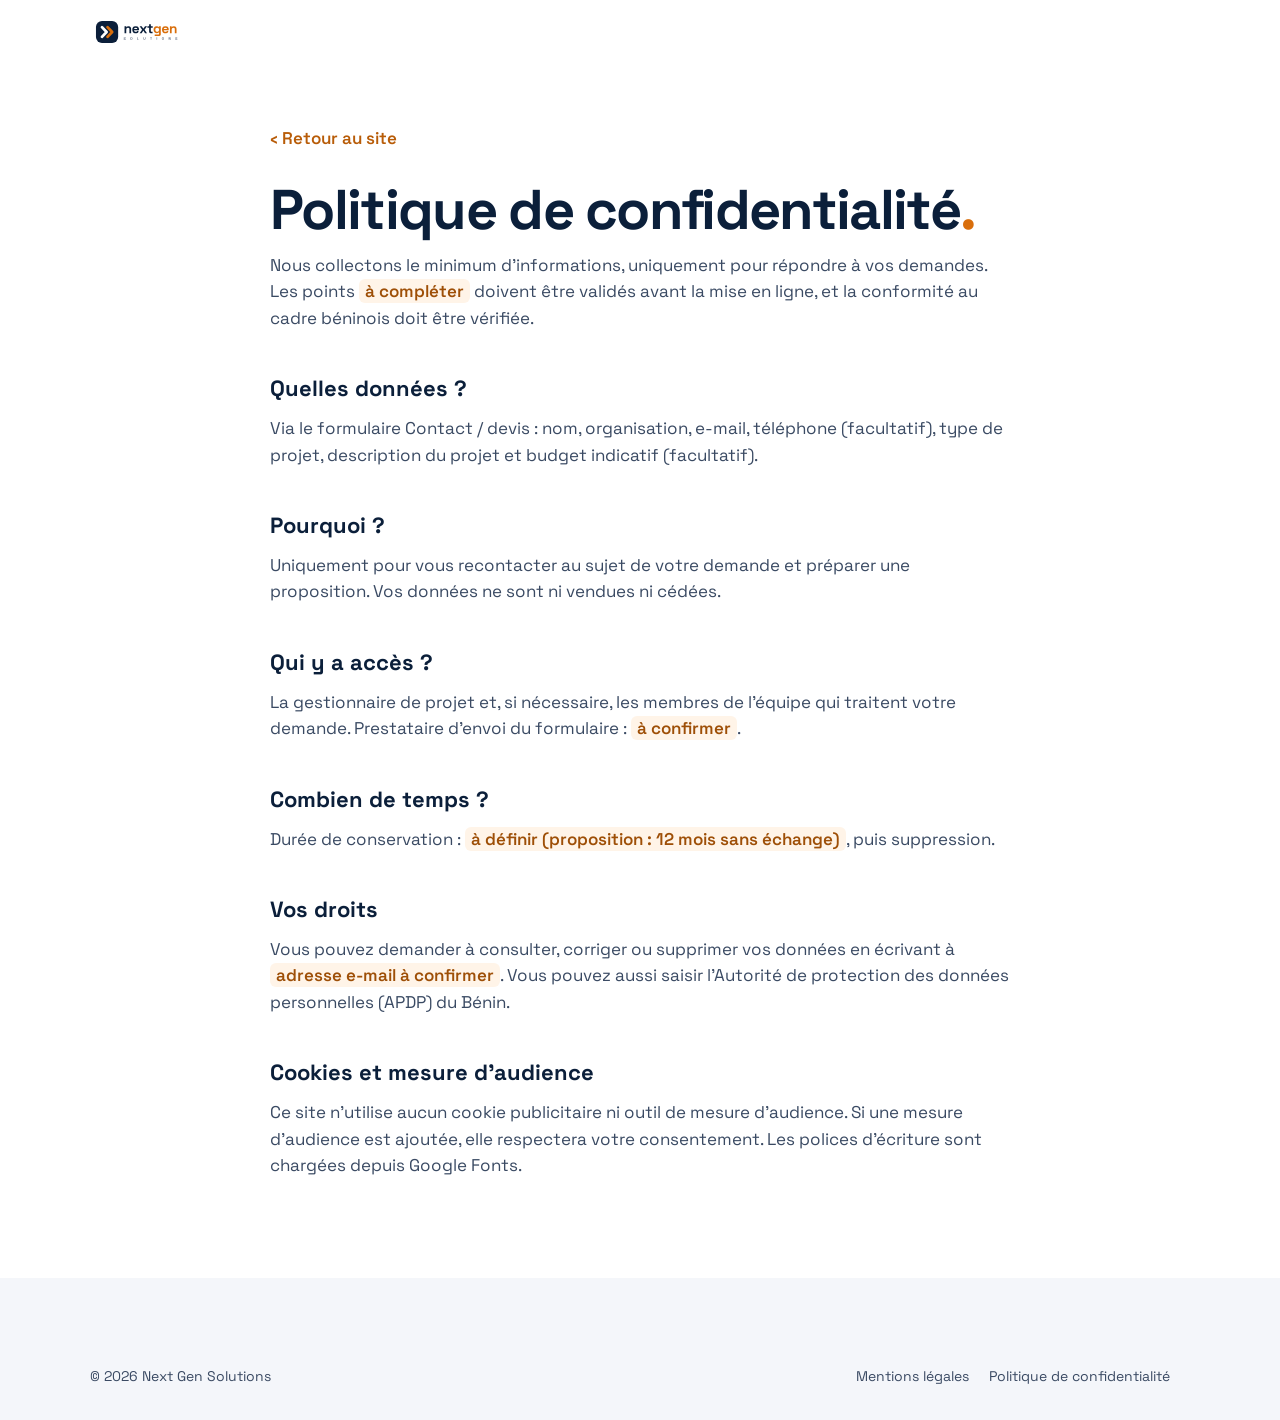
<file: confidentialite.html>
<!doctype html>
<html lang="fr">
<head>
<meta charset="utf-8">
<meta name="viewport" content="width=device-width, initial-scale=1">
<title>Confidentialité — Next Gen Solutions</title>
<meta name="description" content="Politique de confidentialité du site de Next Gen Solutions.">
<link rel="icon" type="image/svg+xml" href="assets/icone.svg">
<link rel="stylesheet" href="https://fonts.googleapis.com/css2?family=Space+Grotesk:wght@400;500;600;700&display=swap">
<link rel="stylesheet" href="styles.css">
</head>
<body>
<header class="nav-bar"><div class="nav-inner"><a href="index.html" class="brand" aria-label="Next Gen Solutions, retour à l'accueil"><img src="assets/logo-couleur.svg" alt="Next Gen Solutions" width="150" height="40"></a></div></header>
<main class="legal"><div class="wrap">
  <a class="link-more back" href="index.html"><span aria-hidden="true">‹</span> Retour au site</a>
  <h1>Politique de confidentialité<em>.</em></h1>
  <p>Nous collectons le minimum d'informations, uniquement pour répondre à vos demandes. Les points <span class="todo">à compléter</span> doivent être validés avant la mise en ligne, et la conformité au cadre béninois doit être vérifiée.</p>
  <h2>Quelles données ?</h2>
  <p>Via le formulaire Contact / devis : nom, organisation, e-mail, téléphone (facultatif), type de projet, description du projet et budget indicatif (facultatif).</p>
  <h2>Pourquoi ?</h2>
  <p>Uniquement pour vous recontacter au sujet de votre demande et préparer une proposition. Vos données ne sont ni vendues ni cédées.</p>
  <h2>Qui y a accès ?</h2>
  <p>La gestionnaire de projet et, si nécessaire, les membres de l'équipe qui traitent votre demande. Prestataire d'envoi du formulaire : <span class="todo">à confirmer</span>.</p>
  <h2>Combien de temps ?</h2>
  <p>Durée de conservation : <span class="todo">à définir (proposition : 12 mois sans échange)</span>, puis suppression.</p>
  <h2>Vos droits</h2>
  <p>Vous pouvez demander à consulter, corriger ou supprimer vos données en écrivant à <span class="todo">adresse e-mail à confirmer</span>. Vous pouvez aussi saisir l'Autorité de protection des données personnelles (APDP) du Bénin.</p>
  <h2>Cookies et mesure d'audience</h2>
  <p>Ce site n'utilise aucun cookie publicitaire ni outil de mesure d'audience. Si une mesure d'audience est ajoutée, elle respectera votre consentement. Les polices d'écriture sont chargées depuis Google Fonts.</p>
</div></main>
<footer class="footer"><div class="wrap"><div class="foot-legal"><p>© 2026 Next Gen Solutions</p><p><a href="mentions-legales.html">Mentions légales</a><a href="confidentialite.html">Politique de confidentialité</a></p></div></div></footer>
</body>
</html>
</file>
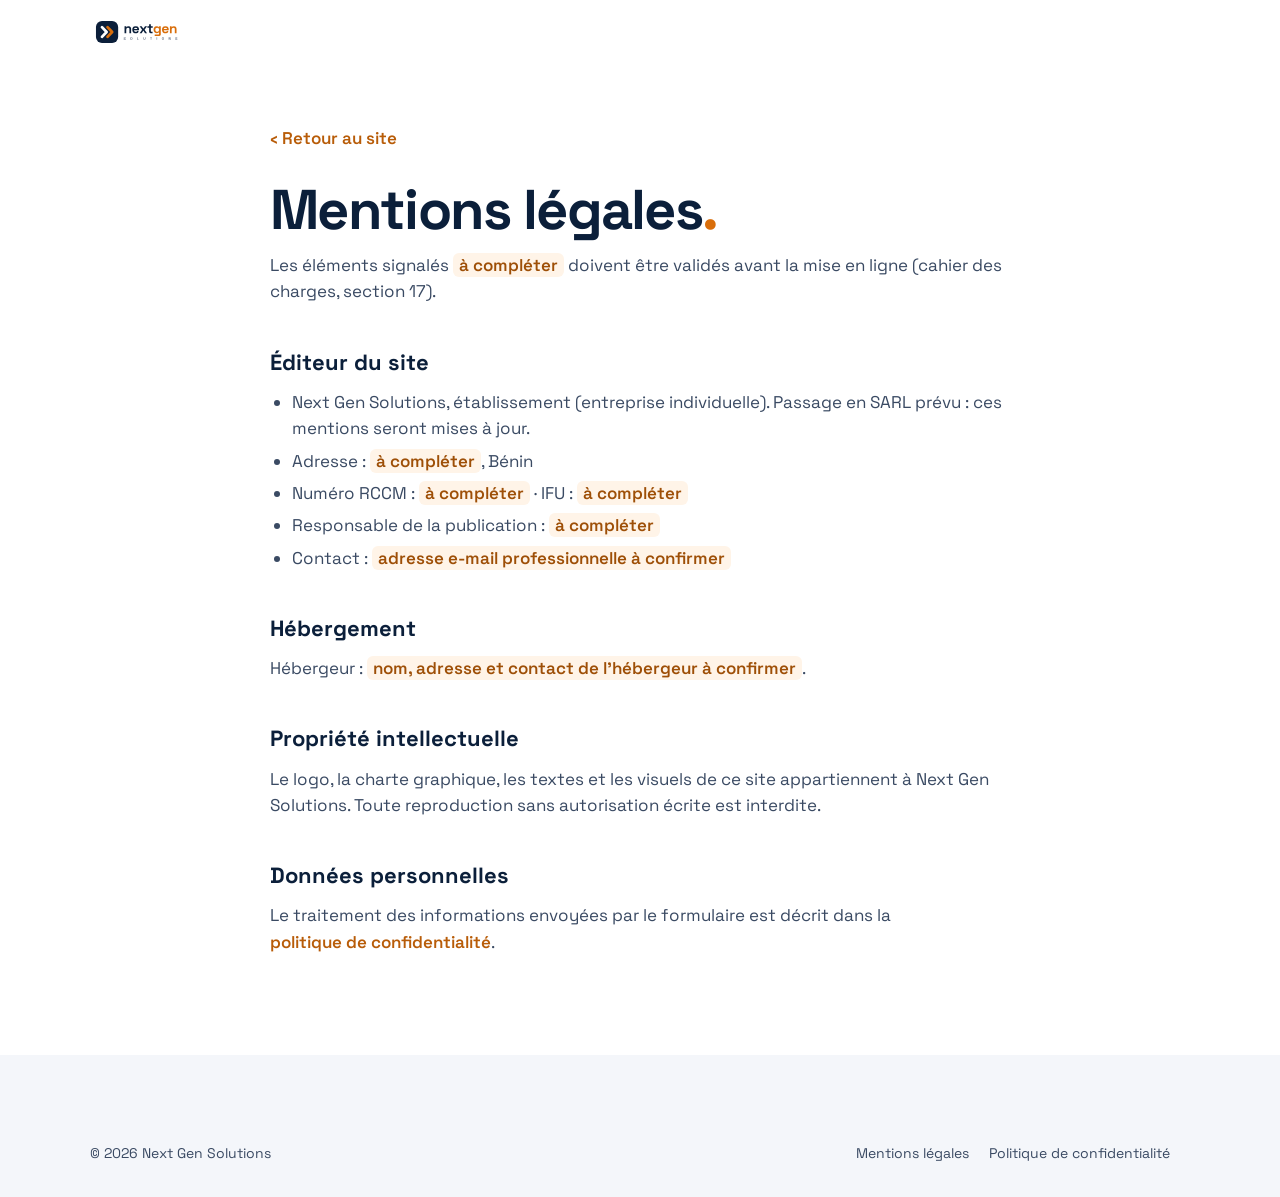
<file: mentions-legales.html>
<!doctype html>
<html lang="fr">
<head>
<meta charset="utf-8">
<meta name="viewport" content="width=device-width, initial-scale=1">
<title>Mentions légales — Next Gen Solutions</title>
<meta name="description" content="Mentions légales du site de Next Gen Solutions.">
<link rel="icon" type="image/svg+xml" href="assets/icone.svg">
<link rel="stylesheet" href="https://fonts.googleapis.com/css2?family=Space+Grotesk:wght@400;500;600;700&display=swap">
<link rel="stylesheet" href="styles.css">
</head>
<body>
<header class="nav-bar"><div class="nav-inner"><a href="index.html" class="brand" aria-label="Next Gen Solutions, retour à l'accueil"><img src="assets/logo-couleur.svg" alt="Next Gen Solutions" width="150" height="40"></a></div></header>
<main class="legal"><div class="wrap">
  <a class="link-more back" href="index.html"><span aria-hidden="true">‹</span> Retour au site</a>
  <h1>Mentions légales<em>.</em></h1>
  <p>Les éléments signalés <span class="todo">à compléter</span> doivent être validés avant la mise en ligne (cahier des charges, section 17).</p>
  <h2>Éditeur du site</h2>
  <ul>
    <li>Next Gen Solutions, établissement (entreprise individuelle). Passage en SARL prévu : ces mentions seront mises à jour.</li>
    <li>Adresse : <span class="todo">à compléter</span>, Bénin</li>
    <li>Numéro RCCM : <span class="todo">à compléter</span> · IFU : <span class="todo">à compléter</span></li>
    <li>Responsable de la publication : <span class="todo">à compléter</span></li>
    <li>Contact : <span class="todo">adresse e-mail professionnelle à confirmer</span></li>
  </ul>
  <h2>Hébergement</h2>
  <p>Hébergeur : <span class="todo">nom, adresse et contact de l'hébergeur à confirmer</span>.</p>
  <h2>Propriété intellectuelle</h2>
  <p>Le logo, la charte graphique, les textes et les visuels de ce site appartiennent à Next Gen Solutions. Toute reproduction sans autorisation écrite est interdite.</p>
  <h2>Données personnelles</h2>
  <p>Le traitement des informations envoyées par le formulaire est décrit dans la <a class="link-more" href="confidentialite.html">politique de confidentialité</a>.</p>
</div></main>
<footer class="footer"><div class="wrap"><div class="foot-legal"><p>© 2026 Next Gen Solutions</p><p><a href="mentions-legales.html">Mentions légales</a><a href="confidentialite.html">Politique de confidentialité</a></p></div></div></footer>
</body>
</html>
</file>
<file: styles.css>
/* Next Gen Solutions — site institutionnel
   Charte : bleu nuit #0B1F3A, orange #D96E0B (accent, jamais en fond de page), ardoise #3A4A63, gris clair #F4F6FA, blanc. */
:root{
  --navy:#0B1F3A; --navy-2:#13294a; --orange:#D96E0B; --orange-txt:#B85C08; --orange-hover:#9E4F07; --peach:#FFB26B;
  --slate:#3A4A63; --light:#F4F6FA; --white:#FFFFFF; --line:#E3E8F0; --muted-d:#B8C4D6;
  --radius:28px; --ease:cubic-bezier(.2,.8,.2,1); --wrap:1180px; --pad:20px;
}
*{box-sizing:border-box;margin:0;padding:0}
html{-webkit-text-size-adjust:100%;scroll-behavior:smooth;scroll-padding-top:72px}
@media (prefers-reduced-motion:reduce){html{scroll-behavior:auto}}
body{font-family:'Space Grotesk',system-ui,-apple-system,sans-serif;background:var(--white);color:var(--navy);line-height:1.55;font-size:17px;-webkit-font-smoothing:antialiased;overflow-x:hidden}
img,svg{display:block}
a{color:inherit;text-decoration:none}
ul,ol{list-style:none}
em{font-style:normal;color:var(--orange)}
::selection{background:var(--navy);color:#fff}
.wrap{max-width:var(--wrap);margin:0 auto;padding:0 var(--pad)}
@media (min-width:768px){:root{--pad:40px}}
.skip{position:absolute;left:16px;top:-60px;background:var(--navy);color:#fff;padding:12px 18px;border-radius:12px;z-index:200;font-weight:600}
.skip:focus{top:12px}
:focus-visible{outline:3px solid var(--orange);outline-offset:3px;border-radius:6px}

/* Boutons */
.btn{display:inline-flex;align-items:center;justify-content:center;gap:10px;min-height:48px;padding:0 24px;border-radius:999px;font-family:inherit;font-weight:600;font-size:16px;line-height:1;border:0;cursor:pointer;transition:background .25s,transform .25s var(--ease);touch-action:manipulation;white-space:nowrap}
.btn:active{transform:scale(.97)}
.btn-primary{background:var(--orange-txt);color:#fff}.btn-primary:hover{background:var(--orange-hover)}
.btn-sm{min-height:40px;padding:0 18px;font-size:15px}
.btn-lg{min-height:54px;padding:0 30px;font-size:17px}
.btn-block{width:100%}
.btn-wa{background:#fff;color:var(--navy);min-height:54px;padding:0 26px;font-size:17px}
.btn-wa:hover{background:var(--light)}
.btn-wa svg{width:22px;height:22px;fill:none;stroke:#128C4A;stroke-width:1.8;stroke-linejoin:round}
.link-more{display:inline-flex;align-items:center;gap:6px;font-weight:600;color:var(--orange-txt)}
.link-more span{transition:transform .25s var(--ease)}
.link-more:hover span{transform:translateX(4px)}

/* Navigation */
.nav-bar{position:sticky;top:0;z-index:100;background:rgba(255,255,255,.84);backdrop-filter:saturate(180%) blur(18px);-webkit-backdrop-filter:saturate(180%) blur(18px);border-bottom:1px solid transparent;transition:border-color .3s,transform .45s var(--ease)}
.nav-bar.scrolled{border-color:var(--line)}
.nav-bar.hide{transform:translateY(-100%)}
.read-progress{position:absolute;left:0;bottom:-1px;height:2px;width:100%;background:var(--orange);transform-origin:left;transform:scaleX(0)}
.nav-inner{max-width:var(--wrap);margin:0 auto;padding:0 var(--pad);height:64px;display:flex;align-items:center;gap:24px}
.brand img{height:34px;width:auto}
.nav{display:none;margin-left:auto}
.nav ul{display:flex;gap:4px}
.nav a{display:block;padding:8px 12px;font-size:15px;color:var(--slate);border-radius:999px;transition:color .2s,background .2s}
.nav a:hover{color:var(--navy);background:var(--light)}
.nav a.active{color:var(--navy);font-weight:600}
.nav-cta{display:none}
.burger{margin-left:auto;width:44px;height:44px;border:0;background:transparent;display:flex;flex-direction:column;align-items:center;justify-content:center;gap:6px;cursor:pointer;border-radius:12px}
.burger span{width:20px;height:2px;background:var(--navy);border-radius:2px;transition:transform .35s var(--ease)}
.burger[aria-expanded="true"] span:first-child{transform:translateY(4px) rotate(45deg)}
.burger[aria-expanded="true"] span:last-child{transform:translateY(-4px) rotate(-45deg)}
.menu-mobile{position:fixed;inset:64px 0 0;background:#fff;padding:12px var(--pad) 32px;display:flex;flex-direction:column;gap:14px;overflow-y:auto}
.menu-mobile[hidden]{display:none}
.menu-mobile nav{display:flex;flex-direction:column;margin-bottom:8px}
.menu-mobile nav a{font-size:28px;font-weight:600;letter-spacing:-.5px;padding:12px 0;border-bottom:1px solid var(--line)}
.menu-mobile .btn-wa{background:var(--light)}
@media (min-width:1000px){.nav{display:flex}.nav-cta{display:inline-flex}.burger,.menu-mobile{display:none!important}}

/* Typo */
.h2{font-size:clamp(38px,6vw,68px);line-height:1.04;letter-spacing:-.035em;font-weight:700}
.lead{font-size:clamp(18px,2vw,21px);color:var(--slate);margin-top:18px;max-width:600px}
.section{padding:100px 0}
@media (min-width:768px){.section{padding:140px 0}}

/* ===== Accueil ===== */
.hero{position:relative;overflow:hidden;background:linear-gradient(180deg,#EEF2F8 0%,#FFFFFF 78%);padding:40px 0 120px;min-height:calc(100svh - 64px);display:flex;align-items:center}
.hero-3d{position:absolute;left:0;right:0;bottom:0;width:100%;height:60%;opacity:0;transition:opacity 1.4s var(--ease);pointer-events:none}
.hero-3d.on{opacity:1}
.hero-grid{position:relative;z-index:2;display:grid;gap:24px;align-items:center;width:100%}
.hero-title{font-size:clamp(52px,10vw,120px);line-height:.96;letter-spacing:-.05em;font-weight:700}
.ln{display:block;overflow:hidden;padding-bottom:.05em}
.ln>span{display:inline-block}
.sp .ch{display:inline-block}
.hl{display:inline-block;position:relative;color:var(--navy)}
.hl::after{content:"";position:absolute;left:0;right:0;bottom:.08em;height:.14em;background:var(--orange);border-radius:4px;transform-origin:left;transform:scaleX(var(--u,1))}
.hero-sub{font-size:clamp(18px,2.2vw,22px);color:var(--slate);max-width:560px;margin-top:26px}
.hero-cta{display:flex;flex-wrap:wrap;gap:16px 28px;align-items:center;margin-top:30px}
.devise{margin-top:34px;font-size:14px;font-weight:600;letter-spacing:.16em;text-transform:uppercase;color:var(--slate);display:flex;align-items:center;gap:14px}
.devise::before{content:"";width:34px;height:2px;background:var(--orange)}
.mark-wrap{order:-1;display:flex;justify-content:flex-start}
.mark{width:min(150px,34vw);height:auto;overflow:visible}
.mark polyline{fill:none;stroke-width:12;stroke-linecap:round;stroke-linejoin:round}
.m1{stroke:var(--navy)}.m2{stroke:var(--orange)}
@media (min-width:960px){
  .hero{padding:40px 0 140px}
  .hero-grid{grid-template-columns:1.25fr .75fr;gap:40px}
  .mark-wrap{order:0;justify-content:center}
  .mark{width:min(400px,30vw)}
}

/* ===== À propos ===== */
.about{background:#fff}
.statement{font-size:clamp(28px,4.4vw,52px);line-height:1.16;letter-spacing:-.03em;font-weight:500;max-width:1050px}
.statement strong{font-weight:700}
.js .statement .w{color:#C7D0DD;transition:color .3s}
.statement .w.on{color:var(--navy)}
.statement .kw{background-image:linear-gradient(transparent 62%,rgba(217,110,11,.22) 62%);background-repeat:no-repeat;background-size:0% 100%;transition:background-size .8s var(--ease)}
.statement .kw.on,.no-anim .statement .kw,html:not(.js) .statement strong{background-size:100% 100%}
.pi{display:inline-flex;align-items:center;justify-content:center;width:1.05em;height:1.05em;border-radius:.32em;vertical-align:-.12em;margin:0 .06em;background:var(--light);transform:scale(.4) rotate(-12deg);opacity:0;transition:transform .6s cubic-bezier(.34,1.56,.64,1),opacity .4s}
.pi.on,.no-anim .pi,html:not(.js) .pi{transform:none;opacity:1}
.pi svg{width:62%;height:62%;fill:none;stroke-width:2;stroke-linecap:round;stroke-linejoin:round}
.pi-wa{background:#E7F8EE}.pi-wa svg{stroke:#128C4A}
.pi-mm{background:#FFF1E3}.pi-mm svg{stroke:var(--orange-txt)}
.pi-fit{background:var(--navy)}.pi-fit svg{stroke:#fff}
.vm{display:grid;gap:16px;margin:72px 0 110px}
.vm-card{position:relative;overflow:hidden;background:var(--light);border-radius:var(--radius);padding:36px 30px;min-height:220px;display:flex;flex-direction:column;justify-content:space-between;gap:24px;transform-style:preserve-3d}
.vm-card h3{position:relative;z-index:1;max-width:80%;font-size:clamp(23px,2.6vw,30px);line-height:1.2;letter-spacing:-.02em;font-weight:600}
.vm-k{position:relative;z-index:1;font-size:14px;font-weight:600;color:var(--slate);letter-spacing:.06em;text-transform:uppercase}
.vm-card.dark{background:var(--navy);color:#fff}.vm-card.dark .vm-k{color:var(--muted-d)}
.vm-vis{position:absolute;right:-10px;top:-10px;width:170px;height:auto;pointer-events:none}
.radar .rg{fill:none;stroke:var(--orange);stroke-width:1.5;transform-origin:100px 100px;animation:ripple 3.6s ease-out infinite;opacity:0}
.radar .rg:nth-of-type(2){animation-delay:1.2s}.radar .rg:nth-of-type(3){animation-delay:2.4s}
@keyframes ripple{0%{transform:scale(.3);opacity:.9}100%{transform:scale(2.6);opacity:0}}
.radar .core{fill:var(--navy)}
.radar .pt{fill:var(--slate);opacity:.45;animation:blink 3.6s infinite}
.radar .pt:nth-of-type(odd){animation-delay:1.4s}
@keyframes blink{0%,60%,100%{opacity:.35}30%{opacity:1;fill:var(--orange)}}
.flow{width:150px;right:20px;top:24px}
.flow polyline{fill:none;stroke-width:12;stroke-linecap:round;stroke-linejoin:round;stroke:rgba(255,255,255,.16);animation:flow 2.4s var(--ease) infinite}
.flow polyline:nth-child(2){animation-delay:.25s}
@keyframes flow{0%,100%{stroke:rgba(255,255,255,.16);transform:translateX(0)}40%{stroke:var(--orange);transform:translateX(8px)}}
@media (min-width:768px){.vm{grid-template-columns:1fr 1fr;gap:20px}.vm-card{padding:48px 44px;min-height:280px}.vm-vis{width:210px}.flow{width:180px}}
.engage{display:grid;margin-top:40px;border-top:1px solid var(--line)}
.engage li{display:grid;grid-template-columns:44px 1fr;gap:4px 16px;padding:26px 0;border-bottom:1px solid var(--line);align-items:start;transition:transform .4s var(--ease)}
.engage svg{grid-row:1/3;width:30px;height:30px;fill:none;stroke:var(--orange);stroke-width:1.8;stroke-linecap:round;stroke-linejoin:round;margin-top:3px}
.engage b{font-size:21px;font-weight:600}
.engage span{color:var(--slate)}
@media (min-width:900px){.engage{grid-template-columns:repeat(5,1fr);border-top:0;gap:24px}.engage li{display:flex;flex-direction:column;gap:10px;border:0;border-top:2px solid var(--navy);padding:24px 0 0}.engage svg{margin:0 0 6px}}
@media (hover:hover){.engage li:hover{transform:translateY(-4px)}}
.publics{margin-top:90px;background:var(--light);border-radius:var(--radius);padding:30px;display:flex;flex-direction:column;gap:18px}
.publics-k{font-weight:600;color:var(--slate)}
.publics ul{display:flex;flex-wrap:wrap;gap:10px}
.publics li{background:#fff;border:1px solid var(--line);border-radius:999px;padding:10px 18px;font-weight:500}
@media (min-width:900px){.publics{flex-direction:row;align-items:center;justify-content:space-between;padding:30px 40px}}

/* ===== Services : liste-index + visuel fixe ===== */
.services{background:var(--light)}
.svc{display:grid;gap:40px;margin-top:56px}
.svc-list{border-top:1px solid #D5DCE7}
.svc-item{border-bottom:1px solid #D5DCE7}
.svc-head{width:100%;display:grid;grid-template-columns:56px 1fr 28px;align-items:center;gap:12px;padding:26px 0;background:none;border:0;font:inherit;color:inherit;text-align:left;cursor:pointer}
.svc-n{font-size:15px;font-weight:700;color:var(--orange-txt)}
.svc-name{font-size:clamp(24px,3.4vw,40px);font-weight:600;letter-spacing:-.03em;line-height:1.1;transition:color .3s,transform .5s var(--ease)}
.svc-arrow{font-size:30px;color:var(--orange);transition:transform .4s var(--ease)}
.svc-body{padding:0 0 30px 68px;display:flex;flex-direction:column;gap:16px;align-items:flex-start}
.svc-body p{color:var(--slate);font-size:18px;max-width:520px}
.tags{display:flex;flex-wrap:wrap;gap:8px}
.tags li{background:#fff;border:1px solid var(--line);border-radius:999px;padding:8px 14px;font-size:15px}
.svc-visual{display:none}
@media (min-width:1000px){
  .svc{grid-template-columns:1.3fr .7fr;gap:60px;align-items:start}
  .svc-item .svc-body{display:none}
  .svc-item.on .svc-body{display:flex}
  .svc-item:not(.on) .svc-name{color:#8B97AA}
  .svc-item.on .svc-arrow{transform:rotate(90deg)}
  .svc-head:hover .svc-name{color:var(--navy);transform:translateX(6px)}
  .svc-visual{display:block;position:sticky;top:120px}
}
.sv-stage{position:relative;aspect-ratio:1;background:var(--navy);border-radius:36px;overflow:hidden;display:flex;align-items:center;justify-content:center}
.sv-stage::before{content:"";position:absolute;inset:-30%;background:radial-gradient(closest-side,rgba(217,110,11,.25),transparent);animation:drift 8s ease-in-out infinite alternate}
@keyframes drift{to{transform:translate(12%,10%)}}
.sv-ico{position:absolute;width:44%;height:44%;fill:none;stroke:#fff;stroke-width:1.6;stroke-linecap:round;stroke-linejoin:round;opacity:0;transform:scale(.8) rotate(-6deg);transition:opacity .5s,transform .6s var(--ease)}
.sv-ico.on{opacity:1;transform:none}
.sv-num{position:absolute;left:28px;bottom:20px;font-size:84px;font-weight:700;letter-spacing:-.05em;color:transparent;-webkit-text-stroke:1.5px rgba(255,255,255,.35)}
.support{margin-top:40px;color:var(--slate);max-width:820px}
.support small{display:block;font-size:14px;margin-top:6px}

/* ===== Scènes : appareils ===== */
.scene-tag{display:inline-block;margin-top:14px;font-size:13px;font-weight:600;color:var(--slate);border:1px solid var(--line);border-radius:999px;padding:5px 12px;background:#fff}
.scene-web{background:linear-gradient(180deg,#fff 0%,var(--light) 100%);overflow:hidden}
.scene-stage{min-height:100vh;display:flex;flex-direction:column;align-items:center;justify-content:center;gap:34px;padding:90px 0 60px}
.scene-head{text-align:center}
.scene-head .lead{margin-left:auto;margin-right:auto}
.laptop{position:relative;width:min(900px,92vw);perspective:2200px;margin:0 auto}
.lid{position:relative;aspect-ratio:16/10;background:linear-gradient(180deg,#151a22,#0b0e13);border:1px solid #2b3240;border-radius:clamp(12px,2vw,22px) clamp(12px,2vw,22px) 4px 4px;padding:2.4% 2.4% 2.8%;transform-origin:50% 100%;box-shadow:inset 0 0 0 2px #1a202b}
.cam{position:absolute;top:1%;left:50%;width:6px;height:6px;margin-left:-3px;border-radius:50%;background:#2c3442}
.screen{position:relative;height:100%;border-radius:6px;overflow:hidden;background:#fff;container-type:inline-size;color:var(--navy)}
.glare{position:absolute;inset:0;background:linear-gradient(125deg,rgba(255,255,255,.16) 0%,rgba(255,255,255,0) 30%);pointer-events:none}
.base{position:relative;height:clamp(10px,1.9vw,20px);width:114%;margin-left:-7%;background:linear-gradient(180deg,#e4e8ee,#aab2bf);border-radius:2px 2px clamp(10px,2vw,22px) clamp(10px,2vw,22px)}
.base span{position:absolute;left:50%;top:0;width:16%;height:40%;margin-left:-8%;background:#c3c9d3;border-radius:0 0 10px 10px}
.shadow{position:absolute;left:4%;right:4%;bottom:-26px;height:30px;background:radial-gradient(closest-side,rgba(11,31,58,.28),transparent);filter:blur(6px)}
@media (min-width:900px){.scene-stage{gap:26px;padding:84px 0 40px}.scene-head .h2{font-size:clamp(38px,4.6vw,60px)}.laptop{width:min(900px,88vw,calc((100vh - 400px) * 1.48))}}

/* écran : navigateur + site qui se construit */
.br{display:flex;align-items:center;gap:2cqw;height:5cqw;padding:0 1.6cqw;background:#EEF1F6;border-bottom:1px solid var(--line)}
.br-dots{display:flex;gap:.7cqw}.br-dots i{width:1.1cqw;height:1.1cqw;border-radius:50%;background:#D5DCE7}
.br-url{flex:1;max-width:46cqw;margin:0 auto;height:3cqw;border-radius:2cqw;background:#fff;display:flex;align-items:center;justify-content:center;gap:.8cqw;font-size:1.4cqw;color:var(--slate)}
.lock{width:1.1cqw;height:1.1cqw;border-radius:.25cqw;background:#9AA6B8;transition:background .3s}
.br.live .lock{background:#1F9D55}
.pg{position:relative;height:calc(100% - 5cqw);padding:2.4cqw 3.4cqw;display:flex;flex-direction:column;gap:2.6cqw;--pc:#D5DCE7;--pt:transparent;--pa:#E9EDF3}
.pg-nav{display:flex;align-items:center;gap:2cqw}
.pg-logo{width:9cqw;height:2.2cqw;border-radius:.6cqw;background:var(--pc)}
.pg-links{display:flex;gap:1.4cqw;margin-left:auto}.pg-links i{width:5cqw;height:1.2cqw;border-radius:.6cqw;background:var(--pc)}
.pg-btn{width:9cqw;height:2.8cqw;border-radius:2cqw;background:var(--pc)}
.pg-hero{display:grid;grid-template-columns:1.1fr 1fr;gap:3cqw;align-items:center;flex:1}
.pg-txt{display:flex;flex-direction:column;gap:1.4cqw;align-items:flex-start}
.pg-k,.pg-h,.pg-cta{color:var(--pt);border-radius:.6cqw;background:var(--pa)}
.pg-k{font-size:1.4cqw;font-weight:600;letter-spacing:.1em;text-transform:uppercase;padding:.2cqw .6cqw}
.pg-h{font-size:5cqw;line-height:1;letter-spacing:-.04em;font-weight:700}
.pg-p{width:80%;height:4cqw;border-radius:.6cqw;background:repeating-linear-gradient(180deg,var(--pc) 0 1cqw,transparent 1cqw 1.6cqw)}
.pg-cta{font-size:1.5cqw;font-weight:600;padding:1.2cqw 2cqw;border-radius:2cqw}
.pg-img{position:relative;height:100%;min-height:18cqw;border-radius:1.6cqw;background:var(--pa);overflow:hidden}
.pg-dish{position:absolute;width:56%;aspect-ratio:1;left:22%;top:14%;border-radius:50%;background:radial-gradient(circle at 35% 35%,#fff7ea 0 18%,#e9b35a 19% 38%,#b85c08 39% 52%,#f1e4cf 53% 70%,#ffffff 71%);opacity:0;transform:scale(.6) rotate(-30deg)}
.pg-cards{display:grid;grid-template-columns:repeat(3,1fr);gap:1.8cqw}
.pg-cards div{height:9cqw;border-radius:1.2cqw;background:var(--pa);padding:1.2cqw;display:flex;flex-direction:column;gap:.8cqw;justify-content:flex-end}
.pg-cards span{width:60%;height:1.2cqw;border-radius:.6cqw;background:var(--pc)}.pg-cards i{width:40%;height:1cqw;border-radius:.6cqw;background:var(--pc)}
.pg.styled{--pc:#C9D3E3;--pt:#2B1A0E;--pa:#FFF6EC}
.pg.styled .pg-logo{background:#2B1A0E}.pg.styled .pg-btn,.pg.styled .pg-cta{background:#B85C08;color:#fff}
.pg.styled .pg-img{background:linear-gradient(160deg,#FCE7CF,#F4C48C)}
.pg.styled .pg-cards div{background:#FFF0DF}
.pg.styled .pg-k{background:none;color:#B85C08}.pg.styled .pg-h{background:none}
.pub{position:absolute;right:3cqw;bottom:3cqw;background:var(--navy);color:#fff;font-weight:600;font-size:1.6cqw;padding:1.4cqw 2.4cqw;border-radius:2cqw;opacity:0;box-shadow:0 1cqw 2.4cqw rgba(11,31,58,.3)}
.live-badge{position:absolute;left:50%;top:44%;transform:translate(-50%,-50%);display:flex;align-items:center;gap:1.2cqw;background:#fff;border-radius:2.4cqw;padding:1.6cqw 2.6cqw;font-weight:700;font-size:2.4cqw;box-shadow:0 2cqw 5cqw rgba(11,31,58,.25);opacity:0}
.live-badge span{width:2cqw;height:2cqw;border-radius:50%;background:#1F9D55;box-shadow:0 0 0 .8cqw rgba(31,157,85,.2)}
.cursor-fake{position:absolute;left:60%;top:60%;width:2.4cqw;height:2.4cqw;opacity:0;z-index:5;background:url("data:image/svg+xml,%3Csvg xmlns='http://www.w3.org/2000/svg' viewBox='0 0 24 24'%3E%3Cpath d='M4 2l15 9-6.5 1.5L9 19z' fill='%230B1F3A' stroke='white' stroke-width='1.5' stroke-linejoin='round'/%3E%3C/svg%3E") no-repeat center/contain}
.scene-steps{display:flex;gap:10px;flex-wrap:wrap;justify-content:center}
.scene-steps li{font-size:14px;font-weight:600;color:var(--slate);border:1px solid var(--line);background:#fff;border-radius:999px;padding:8px 16px;transition:background .3s,color .3s,border-color .3s}
.scene-steps li.on{background:var(--navy);color:#fff;border-color:var(--navy)}

/* téléphone : scène séparée */
.scene-phone{background:#fff;padding:110px 0}
.sp-grid{display:grid;gap:50px;align-items:start}
.sp-steps{margin-top:40px;border-left:2px solid var(--line)}
.sp-steps li{padding:18px 0 18px 26px;position:relative;opacity:.42;transition:opacity .4s}
.sp-steps li::before{content:"";position:absolute;left:-2px;top:18px;bottom:18px;width:2px;background:var(--orange);transform:scaleY(0);transform-origin:top;transition:transform .5s var(--ease)}
.sp-steps li.on{opacity:1}.sp-steps li.on::before{transform:none}
.sp-steps b{display:block;font-size:22px;font-weight:600;letter-spacing:-.01em}
.sp-steps span{color:var(--slate)}
.no-anim .sp-steps li{opacity:1}
.sp-device{display:flex;justify-content:center}
.phone{position:relative;width:min(320px,72vw);aspect-ratio:9/19.3;background:#0c0f14;border-radius:16% / 7.5%;padding:3%;box-shadow:0 0 0 1.5px #3a404b,0 50px 80px -40px rgba(11,31,58,.6),inset 0 0 0 2px #22272f}
.ph-btn{position:absolute;width:3px;background:#2a2f38;border-radius:2px}
.b-a{left:-3px;top:18%;height:7%}.b-b{left:-3px;top:28%;height:11%}.b-c{right:-3px;top:24%;height:14%}
.ph-screen{position:relative;height:100%;border-radius:13% / 6.2%;overflow:hidden;background:#F6F8FB;container-type:inline-size;color:var(--navy)}
.island{position:absolute;left:50%;top:2.2%;width:32%;height:3.6%;margin-left:-16%;background:#000;border-radius:20px;z-index:6}
.ph-status{position:relative;z-index:5;display:flex;justify-content:space-between;align-items:center;padding:3.2% 8% 0;height:7.5%;font-size:4.4cqw}
.sig{display:flex;align-items:flex-end;gap:2px;height:4cqw}.sig i{width:3px;background:var(--navy);border-radius:1px}.sig i:nth-child(1){height:40%}.sig i:nth-child(2){height:70%}.sig i:nth-child(3){height:100%}
.ph-bar{position:absolute;left:50%;bottom:1.6%;width:36%;height:.8%;margin-left:-18%;background:var(--navy);border-radius:4px;opacity:.6;z-index:6}
.pv{position:absolute;inset:8% 0 0;padding:4cqw 7cqw;display:flex;flex-direction:column;gap:5cqw;opacity:0;visibility:hidden}
.pv.on{opacity:1;visibility:visible}
.ph-h small{display:block;font-size:4cqw;color:var(--slate)}
.ph-h b{display:block;font-size:8cqw;letter-spacing:-.03em;line-height:1.05}
.grp{display:block;font-size:3.8cqw;color:var(--slate);margin-top:1cqw}
.due,.pay-card{background:var(--navy);color:#fff;border-radius:6cqw;padding:6cqw;display:flex;flex-direction:column;gap:1.5cqw}
.due small,.pay-card small{font-size:3.8cqw;color:var(--muted-d)}
.due b,.pay-card b{font-size:11cqw;letter-spacing:-.04em;color:var(--peach)}
.due span,.pay-card span{font-size:3.6cqw;color:#C9D3E3}
.notif{display:flex;gap:3cqw;align-items:center;background:#fff;border:1px solid var(--line);border-radius:5cqw;padding:3.5cqw;box-shadow:0 3cqw 6cqw -3cqw rgba(11,31,58,.3)}
.n-ico{width:9cqw;height:9cqw;border-radius:2.6cqw;background:var(--navy);color:#fff;font-weight:700;font-size:3.4cqw;display:flex;align-items:center;justify-content:center;flex:none}
.notif b{display:block;font-size:4cqw}.notif span{font-size:3.6cqw;color:var(--slate)}
.ph-cta{margin-top:auto;margin-bottom:8cqw;background:var(--orange-txt);color:#fff;text-align:center;font-weight:600;font-size:4.6cqw;border-radius:6cqw;padding:5cqw}
.pin{display:flex;justify-content:center;gap:4cqw;margin-top:2cqw}
.pin i{width:4cqw;height:4cqw;border-radius:50%;border:2px solid var(--navy);transition:background .2s}
.pin i.f{background:var(--navy)}
.paid{display:flex;flex-direction:column;align-items:center;gap:2cqw;text-align:center;opacity:0}
.ok-c,.win-c{width:20cqw;height:20cqw;border-radius:50%;background:#1F9D55;position:relative}
.ok-c::after,.win-c::after{content:"";position:absolute;left:36%;top:22%;width:26%;height:44%;border:solid #fff;border-width:0 1.8cqw 1.8cqw 0;transform:rotate(45deg)}
.paid b{font-size:6cqw}.paid small{font-size:3.8cqw;color:var(--slate)}
.ring{position:relative;width:62%;margin:0 auto}
.ring svg{width:100%;height:auto;transform:rotate(-90deg)}
.r-bg,.r-fg{fill:none;stroke-width:10}.r-bg{stroke:#E3E8F0}.r-fg{stroke:var(--orange);stroke-linecap:round;stroke-dasharray:314;stroke-dashoffset:314}
.r-txt{position:absolute;inset:0;display:flex;flex-direction:column;align-items:center;justify-content:center}
.r-txt b{font-size:10cqw;letter-spacing:-.04em}.r-txt small{font-size:3.6cqw;color:var(--slate)}
.mem{display:flex;flex-direction:column;gap:2.4cqw}
.mem li{display:flex;align-items:center;gap:3cqw;background:#fff;border:1px solid var(--line);border-radius:4cqw;padding:2.6cqw 3.4cqw;font-size:4cqw;font-weight:500}
.mem span{width:7.5cqw;height:7.5cqw;border-radius:50%;background:var(--light);display:flex;align-items:center;justify-content:center;font-weight:700;font-size:3.4cqw}
.mem i{margin-left:auto;width:5cqw;height:5cqw;border-radius:50%;border:2px solid #D5DCE7}
.mem i.ok{background:#1F9D55;border-color:#1F9D55}
.mem li.wait{opacity:.6}
.pv4{background:var(--navy);color:#fff;inset:0;justify-content:center;align-items:center}
.win{display:flex;flex-direction:column;align-items:center;gap:2.4cqw;text-align:center}
.win small{font-size:3.8cqw;color:var(--muted-d)}
.win b{font-size:10cqw;letter-spacing:-.03em}
.win-amt{font-size:12cqw;font-weight:700;color:var(--peach);letter-spacing:-.04em}
.win-c{margin-bottom:4cqw}
@media (min-width:900px){
  .scene-phone{padding:0}
  .sp-grid{grid-template-columns:1fr 1fr;gap:80px;min-height:100vh;align-items:center}
  .phone{width:min(330px,26vw,calc((100vh - 140px) / 2.1))}
}

/* ===== Méthode ===== */
.methode{background:var(--navy);color:#fff}
.methode .lead{color:var(--muted-d)}
.methode-grid{display:grid;gap:56px}
.methode-head .btn{margin-top:30px}
.steps{position:relative;display:flex;flex-direction:column;gap:6px}
.steps::before{content:"";position:absolute;left:23px;top:24px;bottom:24px;width:2px;background:rgba(255,255,255,.12)}
.steps-fill{position:absolute;left:23px;top:24px;width:2px;height:calc(100% - 48px);background:var(--orange);transform-origin:top;transform:scaleY(0)}
.step{position:relative;display:grid;grid-template-columns:48px 1fr;gap:20px;padding:16px 0}
.sn{width:48px;height:48px;border-radius:50%;display:flex;align-items:center;justify-content:center;font-weight:700;background:var(--navy-2);border:2px solid rgba(255,255,255,.25);position:relative;z-index:1;transition:background .4s,border-color .4s}
.step.on .sn{background:var(--orange-txt);border-color:var(--orange-txt)}
.step h3{font-size:23px;font-weight:600;letter-spacing:-.01em;padding-top:8px}
.step p{color:#C9D3E3;margin-top:4px}
@media (min-width:900px){.methode-grid{grid-template-columns:.85fr 1.15fr;gap:80px}.methode-head{position:sticky;top:120px;align-self:start}}

/* ===== Équipe : liste de noms ===== */
.equipe{background:#fff}
.roll{margin-top:50px;border-top:1px solid var(--line)}
.rl{display:grid;grid-template-columns:52px 1fr;gap:2px 18px;align-items:center;padding:22px 0;border-bottom:1px solid var(--line);position:relative}
.rl-i{grid-row:1/4;width:52px;height:52px;border-radius:50%;background:var(--navy);color:#fff;font-weight:700;font-size:22px;display:flex;align-items:center;justify-content:center;align-self:start;transition:background .4s,transform .5s var(--ease)}
.rl-n{font-size:clamp(28px,4.4vw,54px);letter-spacing:-.04em;line-height:1;font-weight:700}
.rl-r{font-weight:600;color:var(--orange-txt);font-size:15px}
.rl-d{color:var(--slate);font-size:15px}
@media (min-width:900px){
  .rl{grid-template-columns:72px minmax(0,1.1fr) minmax(0,1fr);gap:24px;padding:26px 0;cursor:default}
  .rl-i{grid-row:auto;width:64px;height:64px;font-size:26px;align-self:center}
  .rl-r{grid-column:3;grid-row:1;align-self:end}
  .rl-d{grid-column:3;grid-row:2;align-self:start}
  .rl-n{grid-row:1/3;transition:transform .5s var(--ease),color .3s}
  .rl::after{content:"";position:absolute;inset:0;background:var(--light);z-index:-1;transform:scaleY(0);transform-origin:bottom;transition:transform .45s var(--ease);border-radius:16px}
  .rl:hover::after{transform:none}
  .rl:hover .rl-n{transform:translateX(14px)}
  .rl:hover .rl-i{background:var(--orange-txt);transform:rotate(-10deg)}
}

/* ===== Réalisations ===== */
.realisations{background:#fff;padding-top:0}
.prep{background:var(--light);border-radius:36px;padding:40px 28px;display:grid;gap:30px;align-items:center}
.prep-visual{background:var(--navy);border-radius:28px;aspect-ratio:3/2;display:flex;align-items:center;justify-content:center}
.prep-visual svg{width:55%}
.prep-visual polyline{fill:none;stroke-width:9;stroke-linecap:round;stroke-linejoin:round;stroke:#fff;stroke-dasharray:4 14}
.prep-visual polyline+polyline{stroke:var(--orange)}
.js .prep-visual polyline{animation:dash 3s linear infinite}
@keyframes dash{to{stroke-dashoffset:-72}}
.prep .link-more{margin-top:22px}
@media (min-width:900px){.prep{grid-template-columns:1fr 1.2fr;padding:60px;gap:60px}}

/* ===== FAQ ===== */
.faq{background:var(--light)}
.faq-grid{display:grid;gap:40px}
.faq-list{border-top:1px solid #D5DCE7}
.qa{border-bottom:1px solid #D5DCE7}
.qa summary{list-style:none;cursor:pointer;display:flex;justify-content:space-between;align-items:center;gap:20px;padding:24px 0;font-size:clamp(18px,2vw,21px);font-weight:600}
.qa summary::-webkit-details-marker{display:none}
.pm{position:relative;width:22px;height:22px;flex:none}
.pm::before,.pm::after{content:"";position:absolute;left:3px;right:3px;top:10px;height:2px;background:var(--navy);border-radius:2px;transition:transform .35s var(--ease)}
.pm::after{transform:rotate(90deg)}
.qa[open] .pm::after{transform:rotate(0)}
.ans{overflow:hidden}
.ans p{color:var(--slate);padding:0 40px 24px 0;max-width:640px}
@media (min-width:900px){.faq-grid{grid-template-columns:.8fr 1.2fr;gap:80px}.faq-grid>div:first-child{position:sticky;top:120px;align-self:start}}

/* ===== Contact ===== */
.contact{background:var(--navy);color:#fff}
.contact .lead{color:var(--muted-d)}
.contact-grid{display:grid;gap:48px}
.contact-info .btn-wa{margin-top:30px}
.coords{margin-top:36px;border-top:1px solid rgba(255,255,255,.14)}
.coords li{display:flex;justify-content:space-between;gap:16px;padding:16px 0;border-bottom:1px solid rgba(255,255,255,.14)}
.coords span{color:var(--muted-d)}
.coords b{font-weight:600;text-align:right}
.form{background:#fff;color:var(--navy);border-radius:var(--radius);padding:28px 22px;display:flex;flex-direction:column;gap:18px}
.row2{display:grid;gap:18px}
.field{display:flex;flex-direction:column;gap:6px}
.field label{font-weight:600;font-size:15px}
.field label i{font-style:normal;color:var(--orange-txt)}
.opt{font-weight:400;color:var(--slate)}
.field input,.field select,.field textarea{font:inherit;font-size:16px;color:var(--navy);background:var(--light);border:1.5px solid transparent;border-radius:14px;padding:13px 15px;transition:border-color .2s,background .2s;width:100%}
.field textarea{resize:vertical;min-height:130px}
.field select{appearance:none;background-image:url("data:image/svg+xml,%3Csvg xmlns='http://www.w3.org/2000/svg' viewBox='0 0 24 24'%3E%3Cpath d='M7 10l5 5 5-5' fill='none' stroke='%230B1F3A' stroke-width='2'/%3E%3C/svg%3E");background-repeat:no-repeat;background-position:right 12px center;background-size:20px;padding-right:44px}
.field input::placeholder,.field textarea::placeholder{color:#7A879B}
.field input:focus,.field select:focus,.field textarea:focus{outline:none;border-color:var(--navy);background:#fff}
.field [aria-invalid="true"]{border-color:#C2410C;background:#FFF6F0}
.hint{font-size:13px;color:var(--slate)}
.err{color:#B42318;font-size:14px}.err:empty{display:none}
.hp{position:absolute;left:-9999px;width:1px;height:1px;overflow:hidden}
.consent{display:grid;grid-template-columns:22px 1fr;gap:12px;align-items:start;font-size:14px;color:var(--slate)}
.consent input{width:20px;height:20px;margin-top:2px;accent-color:var(--navy)}
.consent a{color:var(--navy);text-decoration:underline;text-underline-offset:3px}
.confirm{font-weight:600;color:#0F7A43;background:#EAF7EF;border-radius:14px;padding:14px 16px}
.confirm:empty{display:none}
@media (min-width:640px){.row2{grid-template-columns:1fr 1fr}.form{padding:40px 36px}}
@media (min-width:1000px){.contact-grid{grid-template-columns:.9fr 1.1fr;gap:80px;align-items:start}.contact-info{position:sticky;top:120px}}

/* WhatsApp flottant */
.wa-float{position:fixed;right:16px;bottom:16px;z-index:90;display:flex;align-items:center;gap:10px;background:var(--navy);color:#fff;border-radius:999px;padding:12px;box-shadow:0 16px 40px -14px rgba(11,31,58,.6);transform:translateY(140%);transition:transform .5s var(--ease),background .25s}
.wa-float.show{transform:none}
.wa-float:hover{background:#163563}
.wa-float svg{width:28px;height:28px;fill:none;stroke:#25D366;stroke-width:1.8;stroke-linejoin:round}
.wa-lbl{display:none;font-weight:600;padding-right:8px}
@media (min-width:768px){.wa-float{right:28px;bottom:28px;padding:12px 16px}.wa-lbl{display:inline}}

/* Pied de page */
.footer{background:var(--light);color:var(--slate);font-size:15px;padding:64px 0 32px;overflow:hidden}
.foot-giant{font-size:clamp(70px,20vw,300px);font-weight:700;letter-spacing:-.06em;line-height:.8;text-align:center;color:transparent;-webkit-text-stroke:1.5px #C9D3E3;white-space:nowrap;margin:-10px 0 50px;user-select:none}
.foot-grid{display:grid;gap:36px;padding-bottom:40px;border-bottom:1px solid var(--line)}
.foot-brand img{height:34px;width:auto;margin-bottom:16px}
.foot-brand p{max-width:360px}
.motto{margin-top:10px;font-weight:600;color:var(--navy)}
.footer h4{color:var(--navy);font-size:15px;margin-bottom:12px}
.footer ul{display:flex;flex-direction:column;gap:8px}
.footer a:hover{color:var(--navy);text-decoration:underline;text-underline-offset:3px}
.small{font-size:14px;margin-top:8px}
.foot-legal{display:flex;flex-wrap:wrap;gap:12px 24px;justify-content:space-between;padding-top:24px;font-size:14px}
.foot-legal a{margin-right:20px}
@media (min-width:900px){.foot-grid{grid-template-columns:1.6fr 1fr 1fr 1fr}}

/* Pages légales */
.legal{padding:60px 0 100px}
.legal .wrap{max-width:820px}
.legal h1{font-size:clamp(36px,5vw,56px);letter-spacing:-.03em;line-height:1.05;margin-bottom:12px}
.legal h2{font-size:22px;margin:40px 0 10px}
.legal p,.legal li{color:var(--slate)}
.legal ul{list-style:disc;padding-left:22px;display:flex;flex-direction:column;gap:6px}
.legal .todo{background:#FFF4E8;border-radius:6px;padding:1px 6px;color:var(--orange-hover);font-weight:600}
.legal .back{display:inline-block;margin-bottom:30px}

/* États initiaux des animations (uniquement si JS actif et animations disponibles) */
.js:not(.no-anim) .r{opacity:0;transform:translateY(28px)}
.js:not(.no-anim):not(.ready) .ln>span{transform:translateY(105%)}
.js:not(.no-anim) .h2.rv{clip-path:inset(0 0 100% 0);transform:translateY(40px)}
@media (prefers-reduced-motion:reduce){
  .js .r,.js .ln>span,.js .h2.rv{opacity:1!important;transform:none!important;clip-path:none!important}
  .radar .rg,.radar .pt,.flow polyline,.js .prep-visual polyline,.sv-stage::before{animation:none}
}
/* la vague reste sous le contenu */
.hero{padding-bottom:30vh;align-items:flex-start;padding-top:56px}
.hero-3d{height:34vh;-webkit-mask-image:linear-gradient(180deg,transparent 0,#000 35%);mask-image:linear-gradient(180deg,transparent 0,#000 35%)}
@media (min-width:960px){.hero{padding-top:7vh;padding-bottom:32vh;min-height:100svh}.hero-3d{height:36vh}}
@media (max-width:640px){.hero{padding-bottom:22vh}.hero-3d{height:22vh}}

/* ===== Juste milieu : on reprend le meilleur de la version précédente ===== */
/* grille + halo qui suit la souris */
.hero-bg{position:absolute;inset:0;pointer-events:none;overflow:hidden;z-index:0}
.hero-lines{position:absolute;inset:-64px;background-image:linear-gradient(var(--line) 1px,transparent 1px),linear-gradient(90deg,var(--line) 1px,transparent 1px);background-size:64px 64px;-webkit-mask-image:radial-gradient(ellipse 70% 60% at 50% 35%,#000 25%,transparent 75%);mask-image:radial-gradient(ellipse 70% 60% at 50% 35%,#000 25%,transparent 75%);animation:gridmove 22s linear infinite}
@keyframes gridmove{to{transform:translate(64px,64px)}}
.hero-spot{position:absolute;width:640px;height:640px;left:calc(var(--sx,70%) - 320px);top:calc(var(--sy,35%) - 320px);background:radial-gradient(closest-side,rgba(217,110,11,.16),transparent);transition:left .6s var(--ease),top .6s var(--ease)}
/* phrase qui change */
.rotator{margin-top:20px;font-size:clamp(18px,2.2vw,22px);font-weight:600;color:var(--navy)}
.rot{display:inline-block;position:relative;vertical-align:bottom;overflow:hidden;height:1.4em;transition:width .5s var(--ease)}
.rot-w{display:inline-block;color:var(--orange-txt);white-space:nowrap;border-bottom:2px solid currentColor}
/* étiquettes autour de la marque */
.mark-wrap{position:relative}
.chip{position:absolute;display:none;align-items:center;gap:12px;padding:12px 16px 12px 12px;background:rgba(255,255,255,.9);backdrop-filter:blur(10px);-webkit-backdrop-filter:blur(10px);border:1px solid var(--line);border-radius:18px;box-shadow:0 20px 40px -22px rgba(11,31,58,.35);font-size:14px;line-height:1.25;z-index:2;white-space:nowrap}
.chip b{display:block;font-weight:600}.chip small{color:var(--slate);font-size:12.5px}
.ci{width:38px;height:38px;border-radius:12px;display:flex;align-items:center;justify-content:center;flex:none}
.ci svg{width:20px;height:20px;fill:none;stroke-width:2;stroke-linecap:round;stroke-linejoin:round}
.ci-or{background:#FFF1E3}.ci-or svg{stroke:var(--orange-txt)}
.ci-wa{background:#E7F8EE}.ci-wa svg{stroke:#128C4A}
.ch1{left:-6%;top:4%}.ch2{right:-8%;bottom:6%}
@media (min-width:1100px){.chip{display:flex}}
/* bandeau des domaines */
.marquee{overflow:hidden;padding:30px 0;border-top:1px solid var(--line);border-bottom:1px solid var(--line);background:#fff}
.mq-track{display:flex;align-items:center;gap:34px;width:max-content;white-space:nowrap;font-size:clamp(26px,4vw,46px);font-weight:600;letter-spacing:-.02em}
.mq-track span:nth-of-type(even){color:transparent;-webkit-text-stroke:1.2px var(--navy)}
.mq-track i{width:14px;height:14px;border-right:3px solid var(--orange);border-top:3px solid var(--orange);transform:rotate(45deg);flex:none}
/* vitrine sombre avec vague 3D et les deux chevrons */
.showcase-wrap{padding:60px var(--pad) 0;max-width:1400px;margin:0 auto;background:#fff}
.showcase{position:relative;background:var(--navy);color:#fff;border-radius:36px;padding:70px 24px 44px;display:flex;flex-direction:column;align-items:center;gap:26px;overflow:hidden;min-height:460px;justify-content:center;transform-origin:center top}
.showcase::before{content:"";position:absolute;inset:auto -20% -60% -20%;height:90%;background:radial-gradient(closest-side,rgba(217,110,11,.22),transparent);pointer-events:none}
.sc-3d{position:absolute;inset:0;width:100%;height:100%;opacity:0;transition:opacity 1.2s var(--ease)}
.sc-3d.on{opacity:1}
.showcase>*:not(.sc-3d){position:relative;z-index:1}
.sc-chev{width:min(170px,40vw);height:auto;overflow:visible}
.sc-chev polyline{fill:none;stroke-width:12;stroke-linecap:round;stroke-linejoin:round}
.sc-chev .c1{stroke:#fff}.sc-chev .c2{stroke:var(--orange)}
.sc-motto{font-size:clamp(30px,5vw,58px);font-weight:700;letter-spacing:-.03em;line-height:1.08;text-align:center}
.sc-motto em{color:var(--peach)}
.sc-axes{display:flex;flex-wrap:wrap;justify-content:center;gap:10px;max-width:760px}
.sc-axes li{font-size:14px;padding:8px 14px;border-radius:999px;background:rgba(255,255,255,.08);border:1px solid rgba(255,255,255,.14);color:#E4EAF3}
@media (min-width:768px){.showcase{padding:100px 40px 64px;min-height:580px}}
.about{padding-top:120px}
/* visuel des services : inclinaison + reflet */
.sv-stage{transform-style:preserve-3d}
.sv-stage::after{content:"";position:absolute;inset:0;background:radial-gradient(380px circle at var(--mx,50%) var(--my,0%),rgba(255,255,255,.12),transparent 50%);pointer-events:none}
@media (prefers-reduced-motion:reduce){.hero-lines{animation:none}}
.ch1{left:-22%;top:-16%}.ch2{right:-6%;bottom:-8%}
.rot{vertical-align:-.36em;line-height:1.4}

/* ===== Équipe : photos, nom complet, titre ===== */
.team-grid{display:grid;grid-template-columns:repeat(2,minmax(0,1fr));gap:24px 16px;margin-top:56px}
.tm{display:flex;flex-direction:column;gap:14px}
.tm-ph{position:relative;aspect-ratio:4/5;border-radius:22px;overflow:hidden;background:linear-gradient(160deg,#E9EEF6,#D9E1EC)}
.tm-ph::before{content:attr(data-ini);position:absolute;inset:0;display:flex;align-items:center;justify-content:center;font-size:clamp(56px,9vw,96px);font-weight:700;color:#fff;background:linear-gradient(160deg,#173462,var(--navy));}
.tm-ph::after{content:"";position:absolute;right:14px;top:14px;width:30px;height:18px;background:url("data:image/svg+xml,%3Csvg xmlns='http://www.w3.org/2000/svg' viewBox='0 0 100 60'%3E%3Cpolyline points='8,6 32,30 8,54' fill='none' stroke='white' stroke-width='11' stroke-linecap='round' stroke-linejoin='round'/%3E%3Cpolyline points='44,6 68,30 44,54' fill='none' stroke='%23D96E0B' stroke-width='11' stroke-linecap='round' stroke-linejoin='round'/%3E%3C/svg%3E") no-repeat center/contain;opacity:.9;z-index:2}
.tm-ph img{position:absolute;inset:0;width:100%;height:100%;object-fit:cover;z-index:1;filter:grayscale(1) contrast(1.05);transform:scale(1.02);transition:filter .6s var(--ease),transform .8s var(--ease)}
.tm:hover .tm-ph img{filter:none;transform:scale(1.07)}
.tm-wait{position:absolute;left:14px;bottom:14px;font-size:12px;font-weight:600;color:#C9D3E3;letter-spacing:.04em}
.tm-ph img~.tm-wait{display:none}
.tm figcaption{display:flex;flex-direction:column;gap:4px}
.tm b{font-size:clamp(19px,2vw,23px);font-weight:600;letter-spacing:-.01em;line-height:1.2}
.tm-last{text-transform:uppercase;letter-spacing:.02em}
.tm-role{color:var(--slate);font-size:15px;line-height:1.4}
.tm-ph{transition:transform .5s var(--ease)}
.tm:hover .tm-ph{transform:translateY(-6px)}
@media (min-width:760px){.team-grid{grid-template-columns:repeat(3,minmax(0,1fr));gap:36px 24px}}
@media (min-width:1100px){.team-grid{grid-template-columns:repeat(4,minmax(0,1fr))}}

/* Chevrons 3D de l'accueil */
.hero-chev{position:absolute;inset:0;width:100%;height:100%;pointer-events:none;z-index:1;opacity:0;transition:opacity 1.6s var(--ease)}
.hero-chev.on{opacity:1}
.hero-grid{z-index:2}

/* ===== Accueil bleu nuit (mélange avec la version 3D d'avant) ===== */
.hero{background:radial-gradient(120% 90% at 80% 10%,#17345f 0%,var(--navy) 45%,#06142a 100%);color:#fff}
.hero-lines{background-image:linear-gradient(rgba(255,255,255,.05) 1px,transparent 1px),linear-gradient(90deg,rgba(255,255,255,.05) 1px,transparent 1px)}
.hero-spot{background:radial-gradient(closest-side,rgba(217,110,11,.22),transparent)}
.hero-shade{position:absolute;inset:0;z-index:1;pointer-events:none;background:linear-gradient(90deg,rgba(11,31,58,.88) 0%,rgba(11,31,58,.55) 42%,rgba(11,31,58,0) 70%)}
@media (max-width:959px){.hero-shade{background:linear-gradient(180deg,rgba(11,31,58,.15) 0%,rgba(11,31,58,.7) 38%,rgba(11,31,58,.85) 100%)}}
.hero-title{color:#fff}
.hl{color:#fff}
.hero-sub{color:#C9D3E3}
.rotator{color:#fff}
.rot-w{color:var(--peach)}
.hero .link-more{color:var(--peach)}
.hero .btn-primary{background:var(--orange-txt)}
.mark .m1{stroke:#fff}
.mark{filter:drop-shadow(0 20px 40px rgba(0,0,0,.35))}
.chip{background:rgba(255,255,255,.94)}
.hero-chev{z-index:0}
.hero-3d{z-index:0;-webkit-mask-image:linear-gradient(180deg,transparent 0,#000 40%);mask-image:linear-gradient(180deg,transparent 0,#000 40%)}
.hero-bg{z-index:0}
.hero-grid{z-index:2}
.chip{color:var(--navy)}

/* ===== Services en grille (repris) ===== */
/* Services : grille "bento" */
.services{background:var(--light)}
.bento{display:grid;gap:16px;margin-top:56px}
.tile{background:#fff;border-radius:var(--radius);padding:34px 30px;display:flex;flex-direction:column;gap:12px;transition:transform .4s var(--ease),box-shadow .4s var(--ease)}
.tile:hover{transform:translateY(-4px);box-shadow:0 24px 50px -28px rgba(11,31,58,.35)}
.tile-n{font-size:14px;font-weight:700;color:var(--orange-txt);letter-spacing:.08em}
.ico{width:48px;height:48px;fill:none;stroke:var(--navy);stroke-width:2;stroke-linecap:round;stroke-linejoin:round;margin:6px 0 4px}
.tile h3{font-size:25px;line-height:1.15;letter-spacing:-.02em;font-weight:600}
.tile p{color:var(--slate)}
.ex{display:flex;flex-direction:column;gap:6px;color:var(--slate);margin-bottom:6px}
.ex li{position:relative;padding-left:18px}
.ex li::before{content:"";position:absolute;left:0;top:.62em;width:7px;height:7px;border-right:2px solid var(--orange);border-top:2px solid var(--orange);transform:rotate(45deg)}
.tile .link-more{margin-top:auto;padding-top:10px}
.tile.dark{background:var(--navy);color:#fff}
.tile.dark p,.tile.dark .ex{color:#C9D3E3}
.tile.dark .ico{stroke:#fff}
.tile.dark .tile-n{color:#FFB26B}
@media (min-width:768px){.bento{grid-template-columns:repeat(2,minmax(0,1fr));gap:20px}.tile-lg{grid-column:1/-1}}
@media (min-width:1000px){.bento{grid-template-columns:repeat(3,minmax(0,1fr))}.tile-lg{grid-column:span 2;grid-row:span 2;padding:48px 44px}.tile-lg h3{font-size:38px}.tile{min-height:300px}}
.support{margin-top:40px;display:flex;flex-direction:column;gap:14px;align-items:flex-start}
.support p{font-weight:600;color:var(--slate)}
.support ul{display:flex;flex-wrap:wrap;gap:10px}
.support li{background:#fff;border:1px solid var(--line);border-radius:999px;padding:10px 18px;font-weight:500}
.support small{color:var(--slate);font-size:14px}

.tile::after{content:"";position:absolute;inset:0;border-radius:inherit;background:radial-gradient(420px circle at var(--mx,50%) var(--my,0%),rgba(217,110,11,.12),transparent 45%);opacity:0;transition:opacity .35s;pointer-events:none}
.tile{position:relative}.tile:hover::after{opacity:1}
/* Maquette animée dans la grande carte */
.mock{margin:18px 0 8px;background:#0F2747;border:1px solid rgba(255,255,255,.1);border-radius:18px;overflow:hidden}
.mock-top{display:flex;align-items:center;gap:6px;padding:10px 12px;border-bottom:1px solid rgba(255,255,255,.08)}
.mock-top i{width:8px;height:8px;border-radius:50%;background:rgba(255,255,255,.22)}
.mock-top span{margin-left:10px;height:8px;width:38%;border-radius:4px;background:rgba(255,255,255,.1)}
.mock-body{display:grid;grid-template-columns:70px 1fr;min-height:180px}
.mock-side{display:flex;flex-direction:column;gap:10px;padding:14px 12px;border-right:1px solid rgba(255,255,255,.08)}
.mock-side b{height:8px;border-radius:4px;background:rgba(255,255,255,.14)}
.mock-side b:first-child{background:var(--orange);width:70%}
.mock-main{padding:14px;display:flex;flex-direction:column;gap:14px}
.mock-cards{display:grid;grid-template-columns:repeat(3,1fr);gap:8px}
.mock-cards div{height:38px;border-radius:10px;background:rgba(255,255,255,.07)}
.mock-chart{flex:1;display:flex;align-items:flex-end;gap:8px;min-height:90px}
.mock-chart span{flex:1;height:var(--h);border-radius:6px 6px 2px 2px;background:linear-gradient(180deg,rgba(255,178,107,.95),rgba(217,110,11,.55));transform-origin:bottom}
.js .mock-chart span{transform:scaleY(.08)}
.js.no-anim .mock-chart span{transform:none}
@media (min-width:1000px){.mock{margin-top:auto}.tile-lg .link-more{margin-top:18px}}
.tile{position:relative;transform-style:preserve-3d}
.services .h2{max-width:900px}
.services .h2 em{color:var(--orange)}
.ex{display:flex;flex-direction:column;gap:6px;color:var(--slate);margin-bottom:6px}
.ex li{position:relative;padding-left:18px}
.ex li::before{content:"";position:absolute;left:0;top:.62em;width:7px;height:7px;border-right:2px solid var(--orange);border-top:2px solid var(--orange);transform:rotate(45deg)}
.ico{width:48px;height:48px;fill:none;stroke:var(--navy);stroke-width:2;stroke-linecap:round;stroke-linejoin:round;margin:6px 0 4px}
.link-more.light{color:var(--peach)}
.support{margin-top:40px;display:flex;flex-direction:column;gap:14px;align-items:flex-start}
.support p{font-weight:600;color:var(--slate)}
.support ul{display:flex;flex-wrap:wrap;gap:10px}
.support li{background:#fff;border:1px solid var(--line);border-radius:999px;padding:10px 18px;font-weight:500}
.support small{color:var(--slate);font-size:14px}

/* ===== Accueil écrit comme sur la capture (centré) ===== */
.hero-c{align-items:center;text-align:center;padding-top:8vh}
.hero-c .hero-text{position:relative;z-index:2;max-width:1000px}
.eyebrow{font-size:14px;font-weight:600;letter-spacing:.14em;text-transform:uppercase;color:var(--orange-txt);margin-bottom:16px}
.hero-c .eyebrow{color:#C9D3E3;display:inline-flex;align-items:center;justify-content:center}
.live-dot{display:inline-block;width:8px;height:8px;border-radius:50%;background:var(--orange);margin-right:10px;box-shadow:0 0 0 0 rgba(217,110,11,.6);animation:live 2s infinite}
@keyframes live{70%{box-shadow:0 0 0 10px rgba(217,110,11,0)}100%{box-shadow:0 0 0 0 rgba(217,110,11,0)}}
.hero-c .hero-title{font-size:clamp(52px,11vw,128px);line-height:.98;margin:8px 0 24px}
.hero-c .hero-title em{color:var(--orange)}
.hero-c .hero-sub{margin:0 auto;max-width:720px}
.hero-c .rotator{margin-top:22px}
.hero-c .hero-cta{justify-content:center;margin-top:30px}
.hero-c .hero-shade{background:radial-gradient(ellipse 60% 55% at 50% 45%,rgba(11,31,58,.82) 0%,rgba(11,31,58,.45) 55%,rgba(11,31,58,0) 80%)}
.chips{position:absolute;inset:0;pointer-events:none;z-index:2;max-width:1400px;margin:0 auto}
.chips .chip{position:absolute}
.ch1{left:3%;top:22%;right:auto;bottom:auto}.ch2{right:3%;top:26%;left:auto;bottom:auto}.ch3{left:6%;top:58%;right:auto;bottom:auto}.ch4{right:6%;top:62%;left:auto;bottom:auto}
.ci-nv{background:var(--navy)}.ci-nv svg{stroke:#fff}
.mini-bars{width:38px;height:38px;border-radius:12px;background:var(--light);display:flex;align-items:flex-end;gap:3px;padding:7px}
.mini-bars i{flex:1;height:var(--h);background:var(--orange);border-radius:2px}
@media (min-width:1180px){.chips .chip{display:flex}}
@media (max-width:1179px){.chips{display:none}}
/* vitrine : trois chevrons */
.sc-chev.three{width:min(300px,62vw)}
.sc-chev.three .c0{stroke:rgba(255,255,255,.25)}
.sc-chev.three .c1{stroke:#fff}
.sc-chev.three .c2{stroke:var(--orange)}

/* ===== Scène devis automatique ===== */
.screen.dv{font-size:1.7cqw;background:var(--light)}
.s-top{display:flex;align-items:center;gap:.8cqw;height:4.6cqw;padding:0 1.6cqw;background:#fff;border-bottom:1px solid var(--line)}
.s-top i{width:1.1cqw;height:1.1cqw;border-radius:50%;background:#D5DCE7}
.s-top span{margin-left:1.2cqw;font-weight:600;font-size:1.45cqw;color:var(--slate)}
.s-body{display:grid;grid-template-columns:44% 56%;height:calc(100% - 4.6cqw)}
.chat{background:#EFEAE2;padding:1.6cqw;display:flex;flex-direction:column;gap:1.1cqw;border-right:1px solid var(--line)}
.chat-h{display:flex;align-items:center;gap:.8cqw;background:#fff;border-radius:1cqw;padding:1cqw 1.2cqw;font-size:1.5cqw}
.chat-h small{margin-left:auto;color:var(--slate)}
.wa-dot{width:1.2cqw;height:1.2cqw;border-radius:50%;background:#25D366}
.bub{max-width:88%;padding:1cqw 1.3cqw;border-radius:1.2cqw;line-height:1.35;box-shadow:0 1px 1px rgba(0,0,0,.06)}
.bub.in{background:#fff;align-self:flex-start;border-top-left-radius:.3cqw}
.bub.out{background:#D9FDD3;align-self:flex-end;border-top-right-radius:.3cqw}
.b3{display:flex;align-items:center;gap:1cqw}
.b3 b{display:block;font-size:1.5cqw}.b3 small{font-size:1.25cqw;color:var(--slate)}
.pdf{background:#C2410C;color:#fff;font-weight:700;font-size:1.2cqw;border-radius:.6cqw;padding:1.1cqw .8cqw}
.typing{align-self:flex-end;background:#D9FDD3;border-radius:1.2cqw;padding:1.1cqw 1.3cqw;display:flex;gap:.5cqw}
.typing i{width:.9cqw;height:.9cqw;border-radius:50%;background:#5f7d65;animation:typ 1s infinite}
.typing i:nth-child(2){animation-delay:.15s}.typing i:nth-child(3){animation-delay:.3s}
@keyframes typ{0%,60%,100%{transform:translateY(0);opacity:.5}30%{transform:translateY(-.5cqw);opacity:1}}
.flow-p{position:relative;padding:2.2cqw 2.4cqw;background:#fff}
.flow-t{font-weight:700;font-size:2.1cqw;letter-spacing:-.02em;margin-bottom:1.6cqw}
.wf{display:flex;flex-direction:column;gap:1.3cqw;position:relative}
.wf::before{content:"";position:absolute;left:1.35cqw;top:1.4cqw;bottom:1.4cqw;width:.2cqw;background:var(--line)}
.wf li{display:flex;align-items:center;gap:1.4cqw;font-size:1.65cqw;color:var(--slate);position:relative}
.wf-c{width:2.9cqw;height:2.9cqw;border-radius:50%;border:.25cqw solid #D5DCE7;background:#fff;flex:none;position:relative;transition:background .3s,border-color .3s}
.wf li.done{color:var(--navy);font-weight:600}
.wf li.done .wf-c{background:var(--navy);border-color:var(--navy)}
.wf li.done .wf-c::after{content:"";position:absolute;left:32%;top:20%;width:28%;height:46%;border:solid #fff;border-width:0 .3cqw .3cqw 0;transform:rotate(45deg)}
.wf li.run .wf-c{border-color:var(--orange);box-shadow:0 0 0 .6cqw rgba(217,110,11,.15)}
.toast{position:absolute;left:2.4cqw;right:2.4cqw;bottom:2.4cqw;display:flex;align-items:center;gap:1.2cqw;background:var(--navy);color:#fff;border-radius:1.2cqw;padding:1.4cqw 1.6cqw;font-weight:600;font-size:1.7cqw}
.tk{width:2.4cqw;height:2.4cqw;border-radius:50%;background:#1F9D55;position:relative;flex:none}
.tk::after{content:"";position:absolute;left:34%;top:20%;width:26%;height:46%;border:solid #fff;border-width:0 .28cqw .28cqw 0;transform:rotate(45deg)}
.js:not(.no-anim) .bub,.js:not(.no-anim) .typing,.js:not(.no-anim) .toast{opacity:0}
@media (max-width:640px){.s-body{grid-template-columns:1fr}.flow-p{display:none}.screen{font-size:2.6cqw}.bub{font-size:2.5cqw}.chat-h{font-size:2.3cqw}.b3 b{font-size:2.4cqw}.b3 small{font-size:2cqw}.pdf{font-size:2cqw}}
.bub{font-size:1.5cqw}
.s-top span{margin-left:1.2cqw;font-weight:600;font-size:1.45cqw;color:var(--slate)}
/* écrans épargne */
.goal{display:flex;align-items:center;gap:3cqw;background:#fff;border:1px solid var(--line);border-radius:5cqw;padding:4cqw}
.g-ico{width:11cqw;height:11cqw;border-radius:3.4cqw;background:#FFF1E3;display:flex;align-items:center;justify-content:center;flex:none}
.g-ico svg{width:60%;height:60%;fill:none;stroke:var(--orange-txt);stroke-width:2;stroke-linecap:round}
.goal b{display:block;font-size:4.4cqw}.goal small{font-size:3.6cqw;color:var(--slate)}
.goal em{margin-left:auto;font-style:normal;font-weight:700;font-size:4.4cqw;color:var(--navy)}
.opt-row{display:flex;justify-content:space-between;align-items:center;gap:3cqw;background:#fff;border:1px solid var(--line);border-radius:4cqw;padding:4cqw;font-size:4cqw}
.tg{width:12cqw;height:7cqw;border-radius:4cqw;background:#D5DCE7;position:relative;flex:none;transition:background .3s}
.tg i{position:absolute;left:.8cqw;top:.8cqw;width:5.4cqw;height:5.4cqw;border-radius:50%;background:#fff;box-shadow:0 1px 3px rgba(0,0,0,.2);transition:transform .3s}
.tg.on{background:#1F9D55}.tg.on i{transform:translateX(5cqw)}
.mem.dep span{background:#E7F8EE;color:#0F7A43}

/* ===== Humain × technologie ===== */
.meet{position:relative;overflow:hidden;background:radial-gradient(120% 90% at 0% 40%,#1b4685 0%,#0B2650 40%,#071a36 75%,#061428 100%);color:#fff;padding:clamp(80px,12vw,150px) 0 0;isolation:isolate}
.meet-txt{position:relative;z-index:2;text-align:center}
.meet-t{font-size:clamp(38px,6.4vw,84px);font-weight:300;line-height:1.05;letter-spacing:-.035em}
.meet-t span{display:block}
.meet-t b{font-weight:700}
.meet-t em{font-style:normal;color:var(--orange)}
.meet-sub{margin-top:22px;color:#C9D3E3;font-size:clamp(16px,1.5vw,19px)}
.meet-img{position:relative;width:min(1200px,118vw);margin:-2vw auto 0;left:50%;transform:translateX(-50%);aspect-ratio:1024/530;-webkit-mask:linear-gradient(180deg,transparent 0%,#000 22%,#000 70%,transparent 100%);mask:linear-gradient(180deg,transparent 0%,#000 22%,#000 70%,transparent 100%)}
.meet-img img{width:100%;height:100%;object-fit:cover;display:block;will-change:transform}
.spark{position:absolute;left:48.8%;top:37.5%;width:9%;aspect-ratio:1;margin:-4.5% 0 0 -4.5%;border-radius:50%;background:radial-gradient(circle,rgba(255,255,255,.95) 0%,rgba(120,180,255,.55) 22%,rgba(60,130,255,.15) 50%,transparent 70%);mix-blend-mode:screen;opacity:0;pointer-events:none}
@media (max-width:640px){.meet-img{width:170vw;margin-top:6vw}}

/* ===== Ordinateur plus réaliste ===== */
.lid{background:#050608;border:none;padding:1.7% 1.7% 2.4%;box-shadow:0 0 0 1.5px #9aa2ae,0 0 0 2.5px #5d6571,inset 0 0 0 1px #1d222b,0 40px 80px -40px rgba(11,31,58,.55)}
.lid::after{content:"";position:absolute;left:0;right:0;bottom:0;height:2.4%;background:linear-gradient(180deg,#0b0d11,#15181e);border-radius:0 0 4px 4px}
.cam{top:.55%;width:5px;height:5px;margin-left:-2.5px;background:radial-gradient(circle at 40% 40%,#3a4a63,#0b0e13 70%);box-shadow:0 0 0 1.5px #111}
.screen{border-radius:3px}
.glare{background:linear-gradient(118deg,rgba(255,255,255,.14) 0%,rgba(255,255,255,.04) 26%,rgba(255,255,255,0) 40%)}
.mbar{display:flex;justify-content:space-between;align-items:center;height:2.9cqw;padding:0 1.6cqw;background:rgba(11,31,58,.92);color:#E7ECF4;font-size:1.2cqw}
.mbar svg{width:1.5cqw;height:1.5cqw;fill:none;stroke:currentColor;stroke-width:2.2;stroke-linecap:round;stroke-linejoin:round}
.mb-l,.mb-r{display:flex;align-items:center;gap:1.4cqw}
.mb-l svg{stroke:var(--orange)}
.mb-l span{opacity:.75}
.bat{width:2.2cqw;height:1.1cqw;border:.12cqw solid currentColor;border-radius:.3cqw;position:relative;opacity:.85}
.bat::after{content:"";position:absolute;inset:.15cqw 30% .15cqw .15cqw;background:currentColor;border-radius:.1cqw}
.s-top i:nth-child(1){background:#FF5F57}.s-top i:nth-child(2){background:#FEBC2E}.s-top i:nth-child(3){background:#28C840}
.s-body{height:calc(100% - 4.6cqw - 2.9cqw)}
.base{height:clamp(11px,2vw,21px);background:linear-gradient(180deg,#6e7580 0%,#e9ecf1 9%,#f7f8fa 22%,#d3d8df 55%,#a4abb6 82%,#7d8592 100%);box-shadow:0 1px 0 #fff inset}
.base::before{content:"";position:absolute;left:12%;right:12%;top:0;height:22%;background:linear-gradient(180deg,#30353d,#4a505a);border-radius:0 0 3px 3px}
.base::after{content:"";position:absolute;left:6%;right:6%;bottom:-3px;height:3px;background:#5f6672;border-radius:0 0 40% 40%/0 0 100% 100%;opacity:.7}
.base span{top:22%;height:30%;background:linear-gradient(180deg,#b9c0ca,#d9dee5)}
.shadow{bottom:-30px;height:40px;background:radial-gradient(closest-side,rgba(11,31,58,.38),transparent);filter:blur(8px)}
.laptop::after{content:"";position:absolute;left:10%;right:10%;bottom:-6px;height:8px;background:radial-gradient(closest-side,rgba(0,0,0,.45),transparent);filter:blur(2px);z-index:-1}


.meet-img{margin-top:clamp(-40px,-3vw,0px);width:min(1500px,112vw);-webkit-mask-image:linear-gradient(180deg,transparent 0%,#000 18%,#000 72%,transparent 100%),linear-gradient(90deg,transparent 0%,#000 14%,#000 86%,transparent 100%);-webkit-mask-composite:source-in;mask-image:linear-gradient(180deg,transparent 0%,#000 18%,#000 72%,transparent 100%),linear-gradient(90deg,transparent 0%,#000 14%,#000 86%,transparent 100%);mask-composite:intersect}
@media (max-width:640px){.meet-img{width:170vw;margin-top:4vw;-webkit-mask-image:linear-gradient(180deg,transparent 0%,#000 18%,#000 72%,transparent 100%);mask-image:linear-gradient(180deg,transparent 0%,#000 18%,#000 72%,transparent 100%)}}
.meet-img{width:min(1024px,112vw)}
@media (max-width:640px){.meet-img{width:150vw}}

/* ===== Repères : où on est ===== */
.sec-k{display:flex;align-items:center;gap:12px;font-size:13px;font-weight:600;letter-spacing:.16em;text-transform:uppercase;color:var(--orange-txt);margin-bottom:18px}
.sk-n{font-variant-numeric:tabular-nums;color:inherit}
.sk-l{width:38px;height:2px;background:currentColor;transform-origin:left;opacity:.7}
.methode .sec-k,.equipe.dark .sec-k{color:#F4A35A}
.about-t{margin-bottom:34px}.about-t em{font-style:normal;color:var(--orange)}
.locator{position:fixed;left:22px;top:50%;transform:translate(-10px,-50%);z-index:90;display:none;flex-direction:column;gap:6px;opacity:0;pointer-events:none;transition:opacity .4s,transform .4s}
.locator.show{opacity:1;transform:translate(0,-50%);pointer-events:auto}
.locator a{display:flex;align-items:center;gap:10px;height:22px;color:var(--slate);font-size:12px;font-weight:600;letter-spacing:.04em;text-decoration:none}
.locator i{width:8px;height:8px;border-radius:50%;border:1.5px solid currentColor;flex:none;transition:all .35s}
.locator span{opacity:0;transform:translateX(-6px);transition:all .35s;white-space:nowrap;background:rgba(255,255,255,.9);padding:2px 8px;border-radius:6px;box-shadow:0 4px 14px -6px rgba(11,31,58,.3)}
.locator:hover span,.locator a.on span{opacity:1;transform:none}
.locator a.on{color:var(--orange-txt)}
.locator a.on i{background:var(--orange);border-color:var(--orange);height:22px;border-radius:5px}
.locator.on-dark a{color:#C9D3E3}.locator.on-dark a.on{color:#F4A35A}
@media (min-width:1200px){.locator{display:flex}}
.here{position:fixed;left:50%;top:72px;transform:translate(-50%,-14px);z-index:89;display:flex;align-items:center;gap:8px;padding:7px 12px;border-radius:999px;background:rgba(11,31,58,.92);color:#fff;font-size:12.5px;font-weight:600;opacity:0;pointer-events:none;transition:opacity .35s,transform .35s;-webkit-backdrop-filter:blur(8px);backdrop-filter:blur(8px)}
.here.show{opacity:1;transform:translate(-50%,0)}
.here-n{color:#F4A35A;font-variant-numeric:tabular-nums}
.here-bar{width:34px;height:3px;border-radius:3px;background:rgba(255,255,255,.2);overflow:hidden}
.here-bar i{display:block;height:100%;width:100%;background:var(--orange);transform-origin:left;transform:scaleX(0)}
@media (min-width:1200px){.here{display:none}}

/* ===== Les 5 axes, façon interface ===== */
.sc-axes{gap:12px;max-width:980px}
.sc-axes li{position:relative;display:flex;align-items:center;gap:10px;padding:10px 16px 10px 12px;border-radius:10px;background:rgba(255,255,255,.04);border:1px solid rgba(255,255,255,.12);font-family:inherit;overflow:hidden}
.sc-axes li::before,.sc-axes li::after{content:"";position:absolute;width:8px;height:8px;border:1.5px solid var(--orange);transition:all .4s}
.sc-axes li::before{left:-1px;top:-1px;border-right:0;border-bottom:0;border-top-left-radius:10px}
.sc-axes li::after{right:-1px;bottom:-1px;border-left:0;border-top:0;border-bottom-right-radius:10px}
.ax-n{font-size:11px;font-weight:700;color:var(--orange);letter-spacing:.08em;font-variant-numeric:tabular-nums}
.ax-t{font-variant-numeric:tabular-nums}
.ax-scan{position:absolute;inset:0;background:linear-gradient(90deg,transparent,rgba(240,138,42,.35),transparent);transform:translateX(-110%);pointer-events:none}
.sc-axes li.lit{border-color:rgba(240,138,42,.45);box-shadow:0 0 22px -8px rgba(240,138,42,.6)}
.sc-axes li:hover{border-color:rgba(240,138,42,.6)}

/* ===== Image humain × techno : carte nette ===== */
.meet{padding-bottom:clamp(70px,9vw,120px)}
.meet-img.card-img{left:auto;transform:none;width:min(1024px,calc(100% - 2*var(--pad)));margin:clamp(36px,5vw,60px) auto 0;border-radius:28px;overflow:hidden;-webkit-mask-image:none;mask-image:none;box-shadow:0 40px 90px -40px rgba(0,0,0,.7),0 0 0 1px rgba(255,255,255,.08)}
.meet-img.card-img img{transform-origin:50% 40%}
@media (max-width:640px){.meet-img.card-img{width:calc(100% - 32px);border-radius:20px;aspect-ratio:4/3}.meet-img.card-img img{object-position:48% 50%}}

/* ===== Souris orange ===== */
.cursor{display:none}
@media (hover:hover) and (pointer:fine){
  .cursor{display:block;position:fixed;left:0;top:0;pointer-events:none;z-index:200;opacity:0;transition:opacity .3s}
  .cursor.on{opacity:1}
  .cursor-dot,.cursor-ring{position:fixed;left:0;top:0;border-radius:50%;pointer-events:none}
  .cursor-dot{width:7px;height:7px;margin:-3.5px 0 0 -3.5px;background:var(--orange);box-shadow:0 0 10px rgba(240,138,42,.8)}
  .cursor-ring{width:36px;height:36px;margin:-18px 0 0 -18px;border:1.5px solid rgba(217,110,11,.7);transition:width .35s var(--ease),height .35s var(--ease),margin .35s var(--ease),background .35s,border-color .35s}
  .cursor.hover .cursor-ring{width:64px;height:64px;margin:-32px 0 0 -32px;background:rgba(217,110,11,.14);border-color:var(--orange)}
  .cursor.down .cursor-ring{width:26px;height:26px;margin:-13px 0 0 -13px}
  .cursor.text{opacity:0}
  .has-cursor body,.has-cursor a,.has-cursor button,.has-cursor summary{cursor:none}
}
.methode{overflow-x:clip}

/* ===== Bandes croisées ===== */
.bands{position:relative;height:clamp(170px,19vw,250px);overflow:hidden;background:#fff}
.band{position:absolute;left:-6%;right:-6%;top:50%;overflow:hidden;padding:clamp(14px,1.6vw,20px) 0}
.band .mq-track{gap:clamp(20px,2.4vw,34px);font-size:clamp(22px,3.4vw,42px)}
.band .mq-track span{-webkit-text-stroke:0!important}
.band i{display:flex;width:auto;height:auto;border:0;transform:none}
.band i svg{width:clamp(18px,2vw,26px);height:clamp(18px,2vw,26px);fill:none;stroke-width:3;stroke-linecap:round;stroke-linejoin:round}
.b-front{background:var(--navy);color:#fff;transform:translateY(-50%) rotate(-3.2deg);z-index:2;box-shadow:0 24px 50px -24px rgba(11,31,58,.55)}
.b-front i svg{stroke:var(--orange)}
.b-front span:nth-of-type(even){color:transparent!important;-webkit-text-stroke:1.2px rgba(255,255,255,.85)!important}
.b-back{background:var(--light);color:var(--slate);transform:translateY(-50%) rotate(2.6deg);border-top:1px solid var(--line);border-bottom:1px solid var(--line)}
.b-back .mq-track{font-size:clamp(16px,2.2vw,26px);font-weight:600}
.b-back i svg{stroke:var(--slate);opacity:.5}

/* ===== Les 5 axes : schéma de système ===== */
.sc-motto{margin-bottom:6px}
.sys{position:relative;width:100%;max-width:1060px;display:grid;gap:14px;padding:10px 0 0 34px}
.sys-wires{position:absolute;inset:0;width:100%;height:100%;overflow:visible;pointer-events:none;z-index:0}
.sys-wires path{fill:none;stroke:rgba(255,255,255,.16);stroke-width:1.5}
.sys-wires .w-on{stroke:rgba(240,138,42,.55);stroke-width:1.5}
.sys-wires circle.pulse{fill:#FFB26B;filter:drop-shadow(0 0 6px rgba(240,138,42,.9))}
.sys-wires circle.joint{fill:var(--navy);stroke:rgba(255,255,255,.35);stroke-width:1.5}
.sys-core{position:relative;z-index:1;display:flex;flex-direction:column;align-items:center;justify-content:center;gap:8px;width:170px;height:170px;margin:0 auto 10px;border-radius:50%;background:radial-gradient(circle,rgba(255,255,255,.06),rgba(255,255,255,.01) 70%);border:1px solid rgba(255,255,255,.14);margin-left:calc(50% - 85px - 17px)}
.sys-core .sc-chev.three{width:110px}
.core-ring{position:absolute;inset:-12px;border-radius:50%;border:1px dashed rgba(240,138,42,.35);animation:spin 28s linear infinite}
.core-ring.r2{inset:-26px;border:1px solid rgba(255,255,255,.07);animation:none}
@keyframes spin{to{transform:rotate(360deg)}}
.core-l{font-size:11px;letter-spacing:.24em;text-transform:uppercase;color:#C9D3E3;font-weight:600}
.node{position:relative;z-index:1;display:grid;grid-template-columns:auto 1fr;grid-template-areas:"ico top" "ico t" "ico d";column-gap:14px;align-items:center;padding:14px 16px;border-radius:14px;background:rgba(10,24,46,.78);border:1px solid rgba(255,255,255,.12);color:#fff;text-decoration:none;text-align:left;transition:border-color .3s,box-shadow .3s,transform .3s var(--ease);-webkit-backdrop-filter:blur(6px);backdrop-filter:blur(6px)}
.node:hover{border-color:rgba(240,138,42,.7);transform:translateY(-3px)}
.node.hit{border-color:rgba(240,138,42,.8);box-shadow:0 0 0 1px rgba(240,138,42,.3),0 0 30px -8px rgba(240,138,42,.7)}
.nd-top{grid-area:top;display:flex;align-items:center;gap:8px}
.nd-n{font-size:11px;font-weight:700;color:var(--orange);letter-spacing:.1em;font-variant-numeric:tabular-nums}
.nd-led{width:6px;height:6px;border-radius:50%;background:#2ecc71;box-shadow:0 0 8px #2ecc71;opacity:.35;transition:opacity .3s}
.node.hit .nd-led{opacity:1}
.nd-ico{grid-area:ico;width:42px;height:42px;padding:9px;border-radius:12px;background:rgba(255,255,255,.06);fill:none;stroke:#E7ECF4;stroke-width:2.6;stroke-linecap:round;stroke-linejoin:round}
.nd-t{grid-area:t;font-size:16px;font-weight:600;letter-spacing:-.01em;font-variant-numeric:tabular-nums}
.node small{grid-area:d;color:#A9B6CA;font-size:12.5px}
@media (min-width:900px){
  .sys{grid-template-columns:1fr 230px 1fr;grid-template-areas:"n1 core n2" "n3 core n4" ". n5 .";column-gap:90px;row-gap:22px;padding:30px 0 0}
  .sys-core{grid-area:core;margin:0 auto;align-self:center;width:200px;height:200px}
  .sys-core .sc-chev.three{width:130px}
  .n1{grid-area:n1}.n2{grid-area:n2}.n3{grid-area:n3}.n4{grid-area:n4}.n5{grid-area:n5;margin-top:24px}
  .n1,.n3{text-align:right}
}
@media (max-width:899px){.sc-motto{font-size:clamp(28px,8vw,40px)}}
@media (min-width:900px){.n1,.n3{grid-template-columns:1fr auto;grid-template-areas:"top ico" "t ico" "d ico";text-align:right}.n1 .nd-top,.n3 .nd-top{justify-content:flex-end;flex-direction:row-reverse}.n5{width:min(340px,100%);justify-self:center}}

/* ===== Services : schéma + panneau ===== */
.svc-lead{margin:14px 0 40px;max-width:560px}
.svc-sys{display:grid;gap:26px}
.sys-v{background:var(--navy);border-radius:28px;padding:28px 20px 24px 46px;gap:10px}
.sys-v .sys-core{width:130px;height:130px;margin:0 0 12px 0}
.sys-v .sys-core .sc-chev.three{width:84px}
.sys-v .core-l{font-size:9.5px}
.sys-v .node{width:100%;font:inherit;cursor:pointer;padding:12px 14px;background:rgba(255,255,255,.03)}
.sys-v .node .nd-t{font-size:15px}
.sys-v .node.on{border-color:rgba(240,138,42,.85);background:rgba(217,110,11,.10);box-shadow:0 0 30px -10px rgba(240,138,42,.7)}
.sys-v .node.on .nd-led{opacity:1}
.nd-prog{position:absolute;left:14px;right:14px;bottom:6px;height:2px;border-radius:2px;background:transparent;overflow:hidden}
.nd-prog i{display:block;height:100%;background:var(--orange);transform-origin:left;transform:scaleX(0)}
.sys-v .sys-wires .w-on{stroke:rgba(240,138,42,.25)}
.sys-v .sys-wires .w-on.act{stroke:var(--orange);stroke-width:2}
.svc-panels{position:relative;display:grid}
.svc-p{grid-area:1/1;background:#fff;border:1px solid var(--line);border-radius:28px;padding:30px clamp(22px,3vw,40px);display:flex;flex-direction:column;gap:14px;visibility:hidden;opacity:0;transform:translateY(14px);transition:opacity .45s var(--ease),transform .45s var(--ease),visibility 0s .45s}
.svc-p.on{visibility:visible;opacity:1;transform:none;transition:opacity .45s var(--ease),transform .45s var(--ease),visibility 0s}
.sp-head{display:flex;align-items:center;justify-content:space-between}
.sp-n{font-size:13px;font-weight:700;letter-spacing:.14em;color:var(--orange-txt)}
.sp-ico{width:52px;height:52px;padding:11px;border-radius:14px;background:var(--light);fill:none;stroke:var(--navy);stroke-width:2.4;stroke-linecap:round;stroke-linejoin:round}
.svc-p h3{font-size:clamp(24px,2.6vw,32px);font-weight:700;letter-spacing:-.02em;line-height:1.12}
.svc-p>p{color:var(--slate)}
.svc-p .ex{margin:0}
.svc-p .mock{margin-top:6px}
.svc-p .link-more{margin-top:auto;color:var(--orange-txt)}
.term{margin-top:6px;border-radius:16px;background:#0A1830;color:#DDE5F0;font-family:ui-monospace,SFMono-Regular,Menlo,Consolas,monospace;font-size:13.5px;overflow:hidden;box-shadow:0 20px 40px -24px rgba(11,31,58,.6)}
.term-top{display:flex;align-items:center;gap:6px;padding:10px 14px;border-bottom:1px solid rgba(255,255,255,.08);font-size:11.5px;color:#8C9BB2}
.term-top i{width:9px;height:9px;border-radius:50%;background:#2A3A55}.term-top span{margin-left:8px}
.term ol{padding:14px 16px 16px;display:flex;flex-direction:column;gap:9px;min-height:150px}
.term li{display:flex;gap:10px;opacity:.2;transition:opacity .3s}
.term li.on{opacity:1}
.tp{color:var(--orange)}
.term li.on .tl::after{content:"";display:inline-block;width:7px;height:1em;margin-left:4px;vertical-align:-2px;background:var(--orange);animation:blink .9s steps(1) infinite}
.term li.done .tl::after{display:none}
@keyframes blink{50%{opacity:0}}
@media (min-width:980px){.svc-sys{grid-template-columns:400px 1fr;gap:30px;align-items:stretch}.svc-p{padding:38px 44px}}
@media (max-width:640px){.term{font-size:12px}.sys-v{padding-left:40px}}
@media (min-width:900px){
  .sys.sys-v{grid-template-columns:1fr;grid-template-areas:none;column-gap:0;row-gap:10px;padding:30px 24px 26px 52px}
  .sys.sys-v .sys-core{grid-area:auto;margin:0 0 12px 0;width:130px;height:130px;align-self:start}
  .sys.sys-v .node{grid-area:auto;grid-template-columns:auto 1fr;grid-template-areas:"ico top" "ico t" "ico d";text-align:left;width:100%;margin:0;justify-self:stretch}
  .sys.sys-v .node .nd-top{justify-content:flex-start;flex-direction:row}
  .sys.sys-v .sys-core .sc-chev.three{width:84px}
}

/* ===== Étiquettes 3D de l'accueil ===== */
.chips{perspective:1100px}
.chips .chip.c3d{display:none;padding:0;background:none;border:0;box-shadow:none;-webkit-backdrop-filter:none;backdrop-filter:none;white-space:normal;transform-style:preserve-3d}
@media (min-width:1180px){.chips .chip.c3d{display:block}}
.c3-in{position:relative;width:236px;padding:14px;border-radius:18px;background:linear-gradient(150deg,#fff 0%,#F1F4F9 100%);color:var(--navy);transform-style:preserve-3d;transform:rotateY(var(--ry,0deg)) rotateX(var(--rx,0deg));box-shadow:inset 0 1px 0 #fff,inset 0 -2px 0 rgba(11,31,58,.06),0 2px 0 #c9d1dd,0 4px 0 #b3bccb,0 34px 60px -22px rgba(0,0,0,.65),0 14px 26px -14px rgba(0,0,0,.45)}
.c3-in::before{content:"";position:absolute;inset:0;border-radius:inherit;background:linear-gradient(115deg,rgba(255,255,255,.7) 0%,rgba(255,255,255,0) 40%);pointer-events:none;mix-blend-mode:soft-light}
.ch1 .c3-in,.ch3 .c3-in{--ry:18deg;--rx:6deg}
.ch2 .c3-in,.ch4 .c3-in{--ry:-18deg;--rx:6deg}
.c3-head{display:flex;align-items:center;gap:10px;transform:translateZ(18px)}
.c3-ico{width:36px;height:36px;border-radius:11px;display:flex;align-items:center;justify-content:center;flex:none;box-shadow:0 6px 12px -6px rgba(11,31,58,.5)}
.c3-ico svg{width:19px;height:19px;fill:none;stroke-width:2;stroke-linecap:round;stroke-linejoin:round}
.c3-ico.mo{background:linear-gradient(145deg,#FFC94D,#F2A900)}.c3-ico.mo svg{stroke:#0B1F3A}
.c3-ico.wa{background:linear-gradient(145deg,#3BE07A,#1DA851)}.c3-ico.wa svg{stroke:#fff}
.c3-ico.nv{background:linear-gradient(145deg,#1B3A66,#0B1F3A)}.c3-ico.nv svg{stroke:#fff}
.c3-ico.or{background:linear-gradient(145deg,#F39A45,#C95F06)}.c3-ico.or svg{stroke:#fff}
.c3-tx{display:flex;flex-direction:column;line-height:1.2;min-width:0}
.c3-tx b{font-size:13.5px;font-weight:700}.c3-tx small{font-size:11.5px;color:var(--slate);display:flex;align-items:center;gap:5px}
.dot-on{width:6px;height:6px;border-radius:50%;background:#1DA851;box-shadow:0 0 6px #1DA851}
.c3-ok{margin-left:auto;width:20px;height:20px;border-radius:50%;background:#1F9D55;position:relative;flex:none}
.c3-ok::after{content:"";position:absolute;left:7px;top:4px;width:5px;height:9px;border:solid #fff;border-width:0 2px 2px 0;transform:rotate(45deg)}
.c3-amt{margin-top:10px;font-size:24px;font-weight:700;letter-spacing:-.02em;transform:translateZ(28px)}
.c3-amt span{font-size:12px;color:var(--slate);font-weight:600}
.c3-chat{display:flex;flex-direction:column;gap:6px;margin-top:10px;padding:9px;border-radius:12px;background:#EFEAE2;transform:translateZ(12px)}
.cb{font-size:11.5px;padding:6px 9px;border-radius:10px;max-width:88%;line-height:1.3}
.cb.in{background:#fff;align-self:flex-start}.cb.out{background:#D9FDD3;align-self:flex-end}
.cb.typ{background:#D9FDD3;align-self:flex-end;display:flex;gap:3px;padding:7px 9px}.cb.typ i{width:5px;height:5px;border-radius:50%;background:#5f7d65;animation:typ 1s infinite}.cb.typ i:nth-child(2){animation-delay:.15s}.cb.typ i:nth-child(3){animation-delay:.3s}
.c3-scan{position:relative;height:6px;margin-top:12px;border-radius:6px;background:#E3E8F0;overflow:hidden;transform:translateZ(14px)}
.c3-scan i{position:absolute;inset:0;background:linear-gradient(90deg,#1B3A66,#3A6BB0);transform-origin:left;animation:scanbar 3.2s var(--ease) infinite}
@keyframes scanbar{0%{transform:scaleX(0)}70%,100%{transform:scaleX(1)}}
.c3-st{display:block;margin-top:7px;font-size:11px;color:#1F9D55;font-weight:600}
.c3-bars{display:flex;align-items:flex-end;gap:5px;height:56px;margin-top:12px;padding:8px;border-radius:12px;background:#F4F6FA;transform:translateZ(16px)}
.c3-bars i{flex:1;height:var(--h);border-radius:3px 3px 1px 1px;background:linear-gradient(180deg,#F39A45,#C95F06);transform-origin:bottom;animation:barup 4s var(--ease) infinite}
.c3-bars i:nth-child(2){animation-delay:.08s}.c3-bars i:nth-child(3){animation-delay:.16s}.c3-bars i:nth-child(4){animation-delay:.24s}.c3-bars i:nth-child(5){animation-delay:.32s}.c3-bars i:nth-child(6){animation-delay:.4s}.c3-bars i:nth-child(7){animation-delay:.48s}
@keyframes barup{0%{transform:scaleY(.15)}25%,100%{transform:scaleY(1)}}
.ch1{top:20%}.ch2{top:22%}.ch3{top:58%}.ch4{top:60%}

/* ===== Tableau à volets ===== */
.flap{background:var(--navy);color:#fff;padding:clamp(44px,6vw,72px) 0;overflow:hidden;position:relative}
.flap::before{content:"";position:absolute;inset:0;background:repeating-linear-gradient(90deg,rgba(255,255,255,.025) 0 1px,transparent 1px 64px);pointer-events:none}
.flap-in{position:relative;display:flex;flex-direction:column;align-items:center;gap:22px}
.flap-k{display:flex;align-items:center;gap:10px;font-size:13px;font-weight:600;letter-spacing:.16em;text-transform:uppercase;color:#C9D3E3}
.flap-led{width:8px;height:8px;border-radius:50%;background:var(--orange);box-shadow:0 0 10px var(--orange);animation:blink 1.4s steps(1) infinite}
.flap-c{color:#F4A35A;font-variant-numeric:tabular-nums;margin-left:6px}
.flap-board{display:flex;justify-content:center;gap:clamp(2px,.4vw,6px);perspective:600px}
.fc{position:relative;width:clamp(15px,3.6vw,54px);height:clamp(24px,5.6vw,82px);border-radius:clamp(3px,.5vw,8px);background:linear-gradient(180deg,#1A2E4D 0%,#14263F 49.5%,#0E1C30 50.5%,#12233B 100%);box-shadow:inset 0 1px 0 rgba(255,255,255,.08),0 6px 14px -6px rgba(0,0,0,.6);display:flex;align-items:center;justify-content:center;font-weight:700;font-size:clamp(14px,3.4vw,50px);color:#F4F6FA;line-height:1;transform-origin:50% 50%}
.fc::after{content:"";position:absolute;left:0;right:0;top:50%;height:1px;background:rgba(0,0,0,.55)}
.fc.sp{background:transparent;box-shadow:none}.fc.sp::after{display:none}
.fc.hi{color:#F4A35A}
.sr-only{position:absolute;width:1px;height:1px;overflow:hidden;clip:rect(0 0 0 0);white-space:nowrap}

.sc-axes{position:relative}
.ax-wire{position:absolute;inset:0;width:100%;height:100%;overflow:visible;pointer-events:none;z-index:-1}
.ax-wire path{fill:none;stroke:rgba(240,138,42,.35);stroke-width:1.5;stroke-dasharray:4 5}
.ax-dot{fill:#FFB26B;filter:drop-shadow(0 0 6px rgba(240,138,42,.95))}
.sc-axes li{background:rgba(11,31,58,.92)}
.c3-in{text-align:left}.c3-tx small{white-space:nowrap}

/* étiquettes : besoin en un mot */
.chips .chip.c3d::before{content:attr(data-tag);position:absolute;top:-24px;left:10px;font-size:11px;font-weight:700;letter-spacing:.16em;text-transform:uppercase;color:#F4A35A;transform:rotateY(var(--ry,0deg))}
.ch2.c3d::before,.ch4.c3d::before{left:auto;right:10px}
.c3-warn{margin-left:auto;width:20px;height:20px;border-radius:50%;background:#E8A317;color:#fff;font-weight:700;font-size:13px;display:flex;align-items:center;justify-content:center;flex:none}
.c3-stock{height:8px;margin-top:12px;border-radius:8px;background:#E3E8F0;overflow:hidden;transform:translateZ(14px)}
.c3-stock i{display:block;height:100%;width:var(--v);background:linear-gradient(90deg,#E8A317,#D96E0B);border-radius:8px;animation:stockdown 5s var(--ease) infinite}
@keyframes stockdown{0%{width:60%}40%,100%{width:var(--v)}}
.c3-btn{display:inline-block;margin-top:10px;font-size:11.5px;font-weight:700;color:#fff;background:var(--navy);padding:7px 10px;border-radius:9px;transform:translateZ(22px)}
.c3-sync{display:flex;align-items:center;gap:8px;margin-top:12px;padding:9px 10px;border-radius:11px;background:#F4F6FA;font-size:11.5px;transform:translateZ(14px)}
.sy-dot{width:8px;height:8px;border-radius:50%;background:#E8A317;box-shadow:0 0 8px #E8A317;flex:none;transition:background .3s,box-shadow .3s}
.sy-t{font-weight:600;color:var(--navy)}
.sy-n{margin-left:auto;color:var(--slate)}
.ch4.synced .sy-dot{background:#1F9D55;box-shadow:0 0 8px #1F9D55}
.ch4.synced .sy-t{color:#1F9D55}



.c3-notif{display:flex;gap:9px;align-items:flex-start;margin-top:12px;padding:10px;border-radius:11px;background:#F4F6FA;transform:translateZ(16px)}
.c3-notif b{display:block;font-size:12px}.c3-notif small{display:block;font-size:11px;color:var(--slate);line-height:1.3}
.nf-d{width:8px;height:8px;margin-top:4px;border-radius:50%;background:var(--orange);box-shadow:0 0 8px var(--orange);flex:none;animation:blink 1.6s steps(1) infinite}
.laptop{transform-origin:50% 50%}
@media (max-width:899px){.scene-web .laptop{width:calc(100vw - 20px)}}
.scene-stage{position:relative}
/* menu mobile : plein écran sous la barre, au-dessus de tout */
.menu-mobile{top:100%;left:0;right:0;bottom:auto;height:calc(100vh - 64px);height:calc(100dvh - 64px);z-index:150;background:#fff;box-shadow:0 20px 40px -20px rgba(11,31,58,.25);overscroll-behavior:contain}
.nav-bar.menu-open{transform:none!important;background:#fff}
.nav-bar.menu-open ~ .here,.menu-open-page .here{opacity:0!important}

/* menu mobile hors de l'en-tête : toujours au-dessus de tout */
.menu-mobile{position:fixed;top:64px;left:0;right:0;bottom:0;height:auto;z-index:1000;background:#fff;-webkit-overflow-scrolling:touch}
.menu-open-page .wa-float,.menu-open-page .here,.menu-open-page .locator{visibility:hidden}

/* mains qui se rapprochent */
.meet-img.card-img{position:relative;aspect-ratio:1024/530}
.meet-img.card-img img{position:absolute;inset:0;width:100%;height:100%;object-fit:cover;transform-origin:50% 40%}
.mi-l{clip-path:inset(0 51.15% 0 0);-webkit-mask-image:linear-gradient(90deg,#000 47.6%,transparent 48.85%);mask-image:linear-gradient(90deg,#000 47.6%,transparent 48.85%)}
.mi-r{clip-path:inset(0 0 0 48.85%);-webkit-mask-image:linear-gradient(90deg,transparent 48.85%,#000 50.3%);mask-image:linear-gradient(90deg,transparent 48.85%,#000 50.3%)}
.mi-l{transform-origin:0% 40%}.mi-r{transform-origin:100% 40%}
.spark{z-index:2}
.spark-ring{position:absolute;left:48.85%;top:36%;width:6%;aspect-ratio:1;margin:-3% 0 0 -3%;border-radius:50%;border:2px solid rgba(160,205,255,.9);opacity:0;pointer-events:none;z-index:2}
@media (max-width:640px){.meet-img.card-img{aspect-ratio:1024/530}}
.no-anim .spark,html:not(.js) .spark{opacity:.8}

/* ===== Pour qui on travaille ===== */
.aud{background:var(--navy);color:#fff;padding:clamp(70px,9vw,120px) 0;overflow:hidden}
.aud-in{display:grid;gap:clamp(28px,4vw,60px)}
.aud-h{font-size:clamp(40px,6vw,80px);font-weight:700;line-height:.98;letter-spacing:-.04em}
.aud-h em{font-style:normal;color:var(--orange)}
.aud-p{margin-top:20px;color:#B9C5D6;max-width:380px;font-size:clamp(15px,1.3vw,17px)}
.aud-list{list-style:none;margin:0;padding:0;border-top:1px solid rgba(255,255,255,.14);counter-reset:none}
.aud-r{position:relative;border-bottom:1px solid rgba(255,255,255,.14)}
.aud-r::after{content:"";position:absolute;left:0;bottom:-1px;height:1px;width:100%;background:var(--orange);transform:scaleX(0);transform-origin:left;transition:transform .6s var(--ease)}
.aud-r a{display:grid;grid-template-columns:44px 1fr 28px;grid-template-areas:"n t a" ". d a";column-gap:12px;row-gap:6px;align-items:baseline;padding:22px 0;color:inherit;text-decoration:none}
.aud-n{grid-area:n;font-family:ui-monospace,SFMono-Regular,Menlo,Consolas,monospace;font-size:13px;color:#8C9BB2;transition:color .3s}
.aud-t{grid-area:t;font-size:clamp(24px,3.4vw,44px);font-weight:600;letter-spacing:-.025em;line-height:1.05;transition:transform .45s var(--ease),color .3s}
.aud-d{grid-area:d;color:#9FAEC3;font-size:clamp(14px,1.2vw,16px);line-height:1.45}
.aud-a{grid-area:a;align-self:center;width:24px;height:24px;fill:none;stroke:var(--orange);stroke-width:2.4;stroke-linecap:round;stroke-linejoin:round;opacity:0;transform:translateX(-10px);transition:opacity .3s,transform .45s var(--ease)}
.aud-r:hover::after,.aud-r.on::after{transform:none}
.aud-r:hover .aud-t,.aud-r.on .aud-t{transform:translateX(10px)}
.aud-r:hover .aud-n,.aud-r.on .aud-n{color:var(--orange)}
.aud-r:hover .aud-a,.aud-r.on .aud-a{opacity:1;transform:none}
@media (min-width:980px){
  .aud-in{grid-template-columns:minmax(300px,.8fr) 1.6fr;align-items:start}
  .aud-head{position:sticky;top:110px}
  .aud-r a{grid-template-columns:56px minmax(0,1.1fr) minmax(0,1fr) 30px;grid-template-areas:"n t d a";padding:30px 0}
}
.aud-h{font-size:clamp(40px,4.4vw,64px)}
</file>
